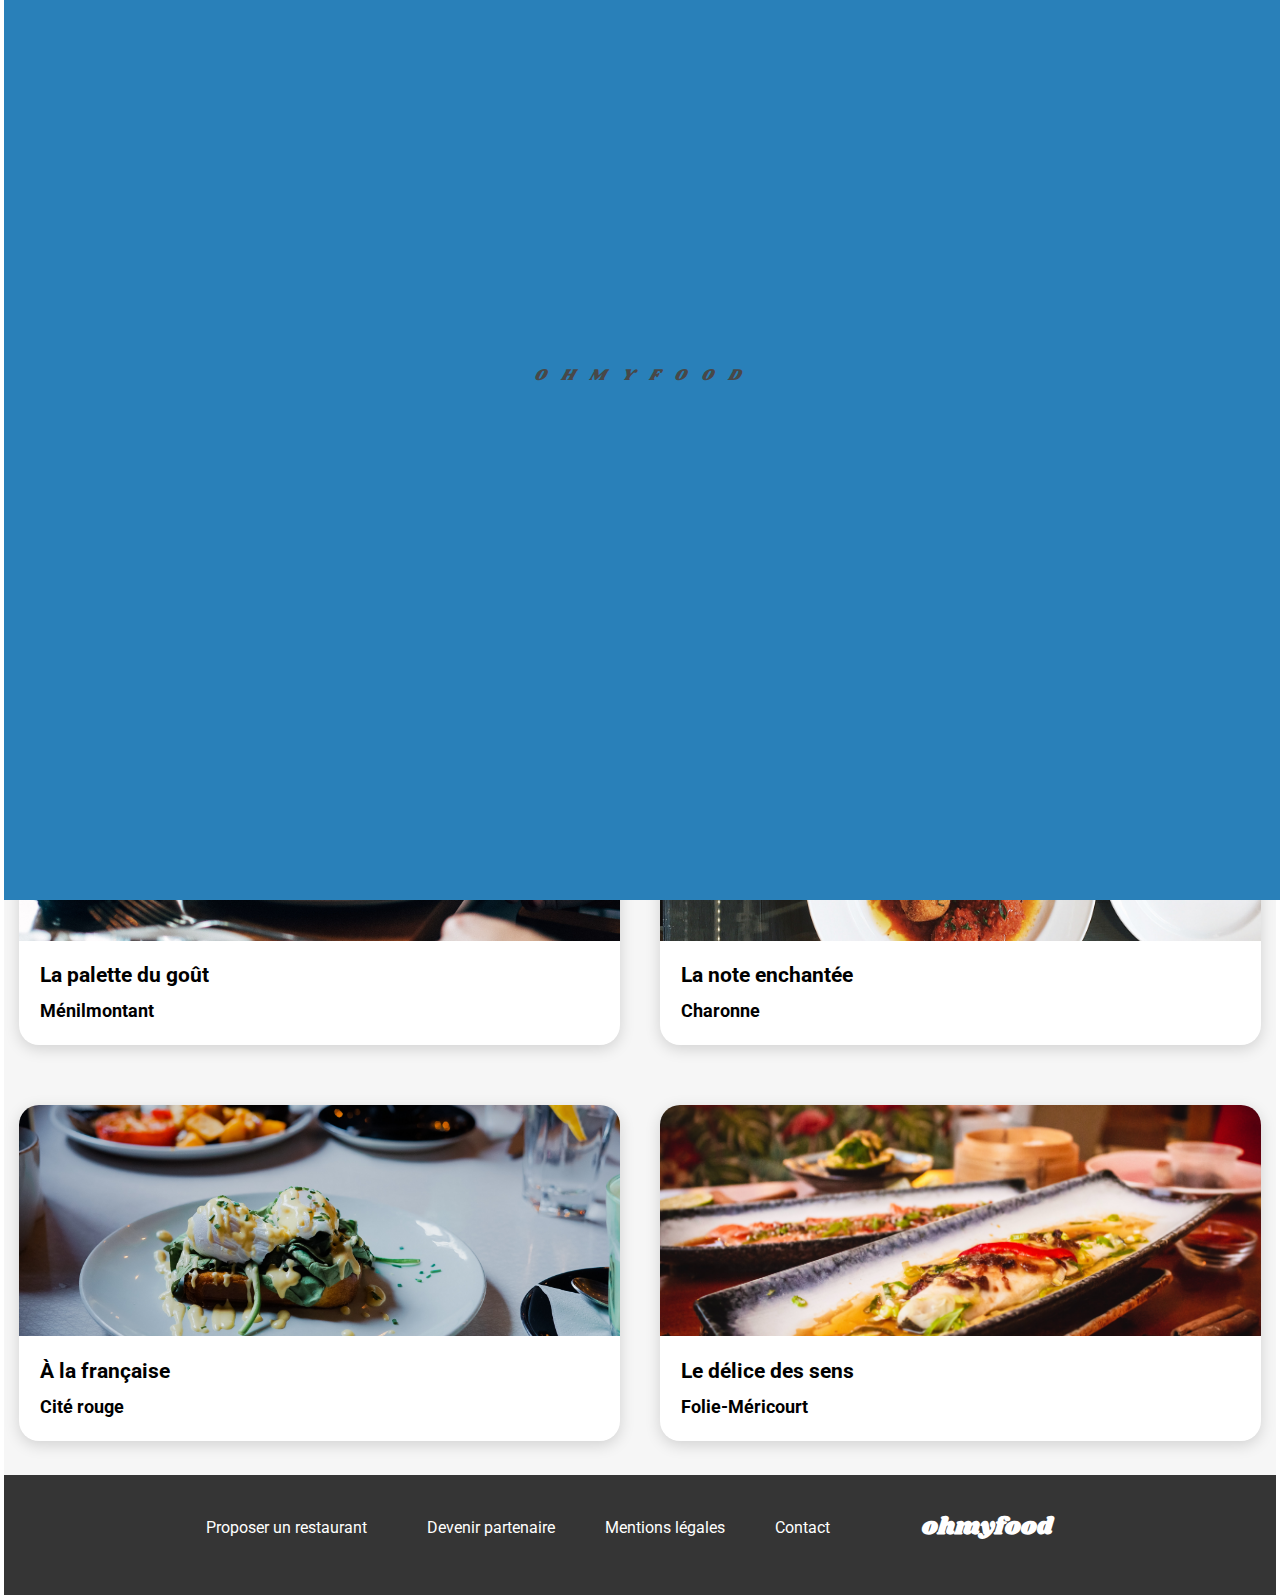
<file: index.html>
<!DOCTYPE html>
<html lang="fr">

<head>
    <meta charset="UTF-8">
    <meta name="viewport" content="initial-scale=1, maximum-scale=1">
    <title>ohmyfood</title>
    <link rel="preconnect" href="https://fonts.googleapis.com">
    <link rel="preconnect" href="https://fonts.gstatic.com" crossorigin>
    <link href="https://fonts.googleapis.com/css2?family=Roboto:wght@100;400;700&family=Shrikhand&display=swap"
        rel="stylesheet">
    <link rel="stylesheet" href="https://cdnjs.cloudflare.com/ajax/libs/font-awesome/6.2.1/css/all.min.css"
        integrity="sha512-MV7K8+y+gLIBoVD59lQIYicR65iaqukzvf/nwasF0nqhPay5w/9lJmVM2hMDcnK1OnMGCdVK+iQrJ7lzPJQd1w=="
        crossorigin="anonymous" referrerpolicy="no-referrer">
    <link rel="stylesheet" href="sass/main.css">
</head>

<body>
    <section class="section-loader">
        <div class="loader">
            <span class="lettre">O</span>
            <span class="lettre">H</span>
            <span class="lettre">M</span>
            <span class="lettre">Y</span>
            <span class="lettre">F</span>
            <span class="lettre">O</span>
            <span class="lettre">O</span>
            <span class="lettre">D</span>
        </div>
    </section>
    <header>
        <div class="logo">
            <h1 class="logo">ohmyfood</h1>
        </div>
    </header>
    <div class="location">
        <i class="locate fas fa-map-marker-alt"></i>
        <h3 class="location-title">Paris, Belleville</h3>
    </div>
    <div class="headline">
        <h2 class="section-title">Réservez le menu qui vous convient</h2>
        <p class="sub-title">Découvrez des restaurants d’exception, sélectionnés par nos soins.</p>
        <a href="#" class="btn-2">Explorer nos restaurants</a>
    </div>
    <main>
        <h2 class="title-section">
            Fonctionnement
        </h2>
        <section class="fonctionnement">

            <div class="box">
                <div class="content-box">
                    <div class="element">
                        <div class="circle">
                            <i class="fa-solid fa-1"></i>
                        </div>
                        <a href="#">
                            <button class="selection">
                                <h3 class="title"><i class="fa-solid fa-mobile-screen"></i>Choisissez un
                                    restaurant</h3>
                            </button>
                        </a>
                    </div>
                </div>
            </div>
            <div class="box">
                <div class="content-box">
                    <div class="element">
                        <div class="circle">
                            <i class="fa-solid fa-2"></i>
                        </div>
                        <a href="#">
                            <button class="selection">
                                <h3 class="title"><i class="fa-solid fa-list"></i>Composez votre menu
                                </h3>
                            </button>
                        </a>
                    </div>
                </div>
            </div>
            <div class="box">
                <div class="content-box">
                    <div class="element">
                        <div class="circle">
                            <i class="fa-solid fa-3"></i>
                        </div>
                        <a href="#">
                            <button class="selection">
                                <h3 class="title"><i class="fa-solid fa-store"></i>Dégustez au
                                    restaurant</h3>
                            </button>
                        </a>
                    </div>
                </div>
            </div>
        </section>
        <section class="restaurants">
            <h2 class="titleSection">Restaurants</h2>
            <div class="cards-container">
                <a href="la-palette-du-gout.html">
                    <article class="card">
                        <img src="assets/images/restaurants/jay-wennington-N_Y88TWmGwA-unsplash.jpg"
                            alt="Image d'un restaurant">
                        <div class="content-box">
                            <div class="badge">Nouveau</div>
                        </div>
                        <div class="cards-texts menu-heart">
                            <h3 class="card-title">La palette du goût</h3>
                            <p class="citie-restaurant">Ménilmontant</p>
                            <div class="heart-anim">
                                <span class="heart noanim">
                                    <i class="far fa-heart"></i>
                                </span>
                                <span class="heart anim">
                                    <i class="fas fa-heart"></i>
                                </span>
                            </div>
                        </div>
                    </article>
                </a>
                <a href="la-note-enchantee.html">
                    <article class="card">
                        <img src="assets/images/restaurants/stil-u2Lp8tXIcjw-unsplash.jpg" alt="Image d'un restaurant">
                        <div class="content-box">
                            <div class="badge">Nouveau</div>
                        </div>
                        <div class="cards-texts menu-heart">
                            <h3 class="card-title">La note enchantée</h3>
                            <p class="citie-restaurant">Charonne</p>
                            <div class="heart-anim">
                                <span class="heart noanim">
                                    <i class="far fa-heart"></i>
                                </span>
                                <span class="heart anim">
                                    <i class="fas fa-heart"></i>
                                </span>
                            </div>
                        </div>
                    </article>
                </a>
                <a href="a-la-francaise.html">
                    <article class="card">
                        <img src="assets/images/restaurants/toa-heftiba-DQKerTsQwi0-unsplash.jpg"
                            alt="Image d'un restaurant">
                        <div class="cards-texts menu-heart">
                            <h3 class="card-title">À la française</h3>
                            <p class="citie-restaurant">Cité rouge</p>
                            <div class="heart-anim">
                                <span class="heart noanim">
                                    <i class="far fa-heart"></i>
                                </span>
                                <span class="heart anim">
                                    <i class="fas fa-heart"></i>
                                </span>
                            </div>
                        </div>
                    </article>
                </a>
                <a href="le-delice-des-sens.html">
                    <article class="card">
                        <img src="assets/images/restaurants/louis-hansel-shotsoflouis-qNBGVyOCY8Q-unsplash.jpg"
                            alt="Image d'un restaurant">
                        <div class="cards-texts menu-heart">
                            <h3 class="card-title">Le délice des sens</h3>
                            <p class="citie-restaurant">Folie-Méricourt</p>
                            <div class="heart-anim">
                                <span class="heart noanim">
                                    <i class="far fa-heart"></i>
                                </span>
                                <span class="heart anim">
                                    <i class="fas fa-heart"></i>
                                </span>
                            </div>
                        </div>
                    </article>
                </a>
            </div>
        </section>
    </main>
    <footer>
        <h2 class="title-footer">ohmyfood</h2>
        <ul>
            <li><a href="#"><i class="fa-solid fa-utensils"></i></i>&ensp;Proposer un
                    restaurant</a></li>
            <li><a href="#"><i class="fa-solid fa-handshake-angle"></i></i>&ensp;Devenir
                    partenaire</a></li>
            <li><a href="#">Mentions légales</a></li>
            <li><a href="mailto:mail@ohmyfood.com">Contact</a></li>
        </ul>
    </footer>

</body>

</html>
</file>
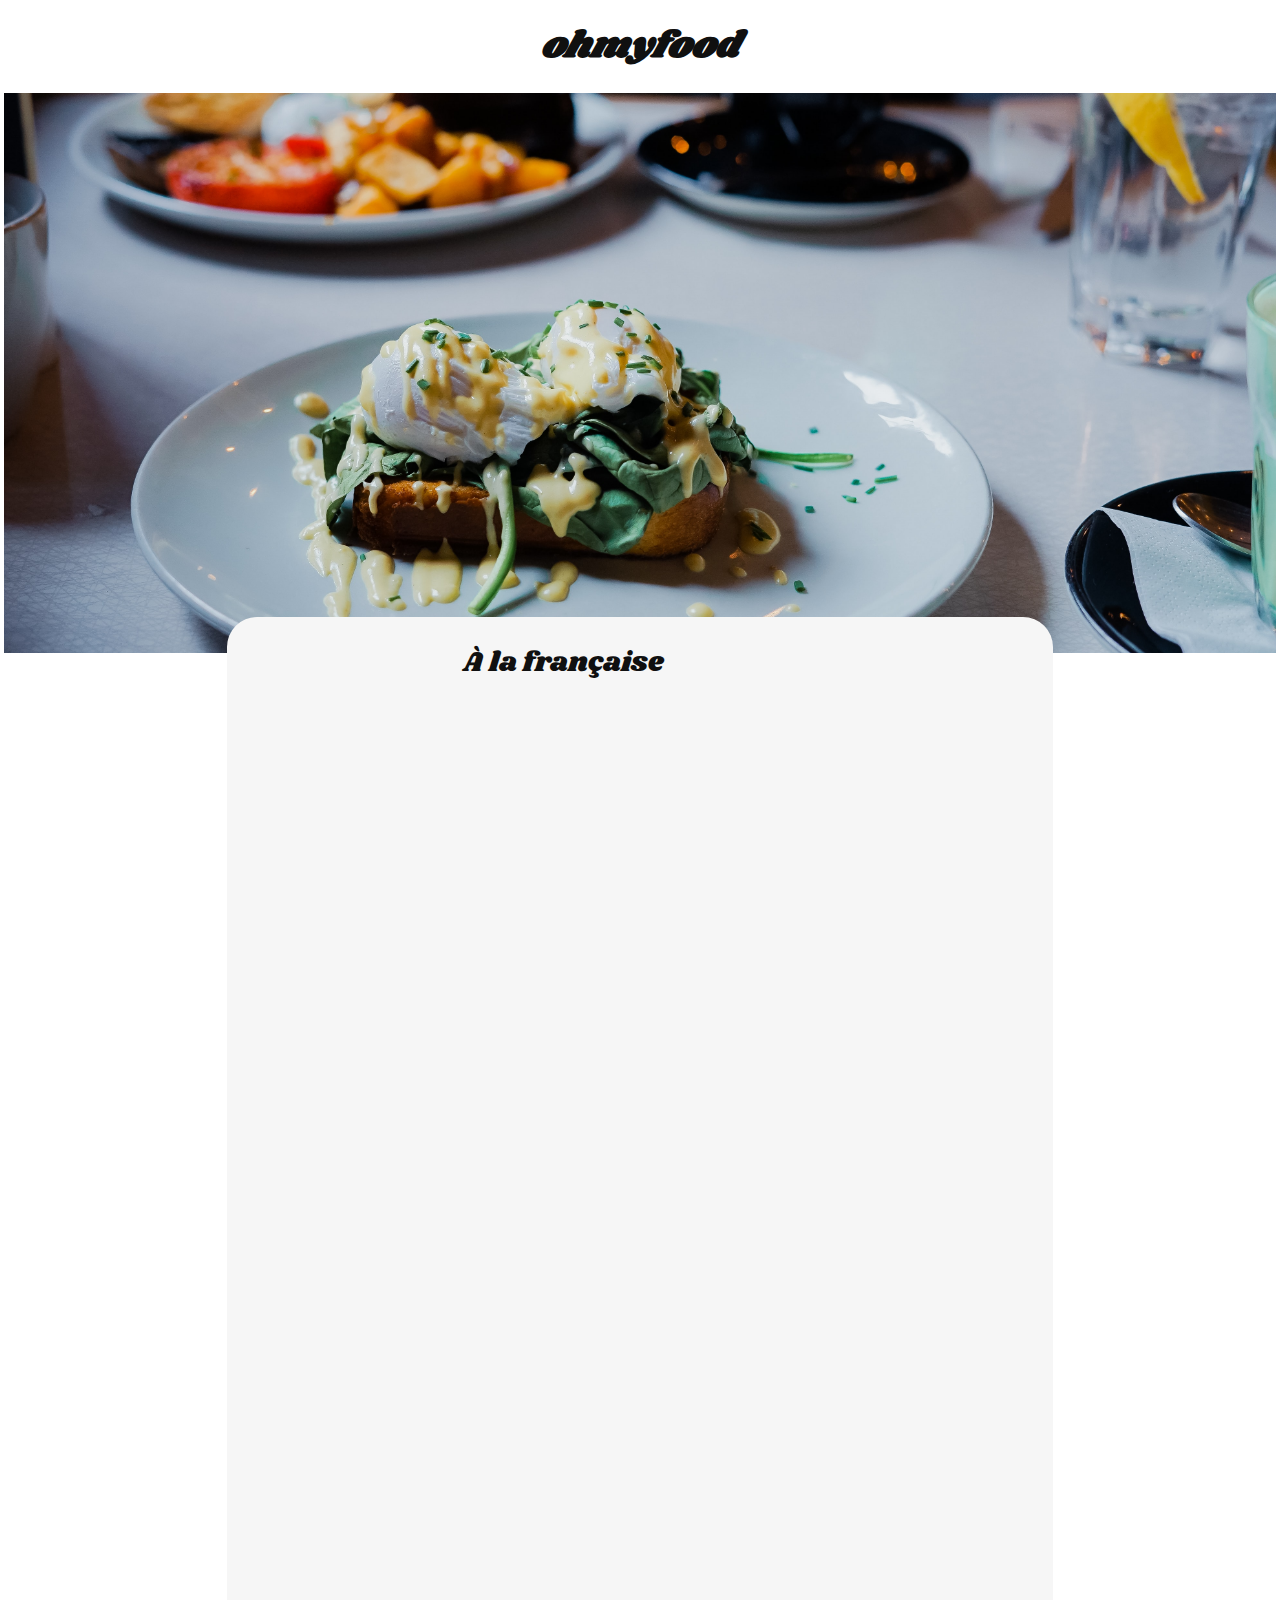
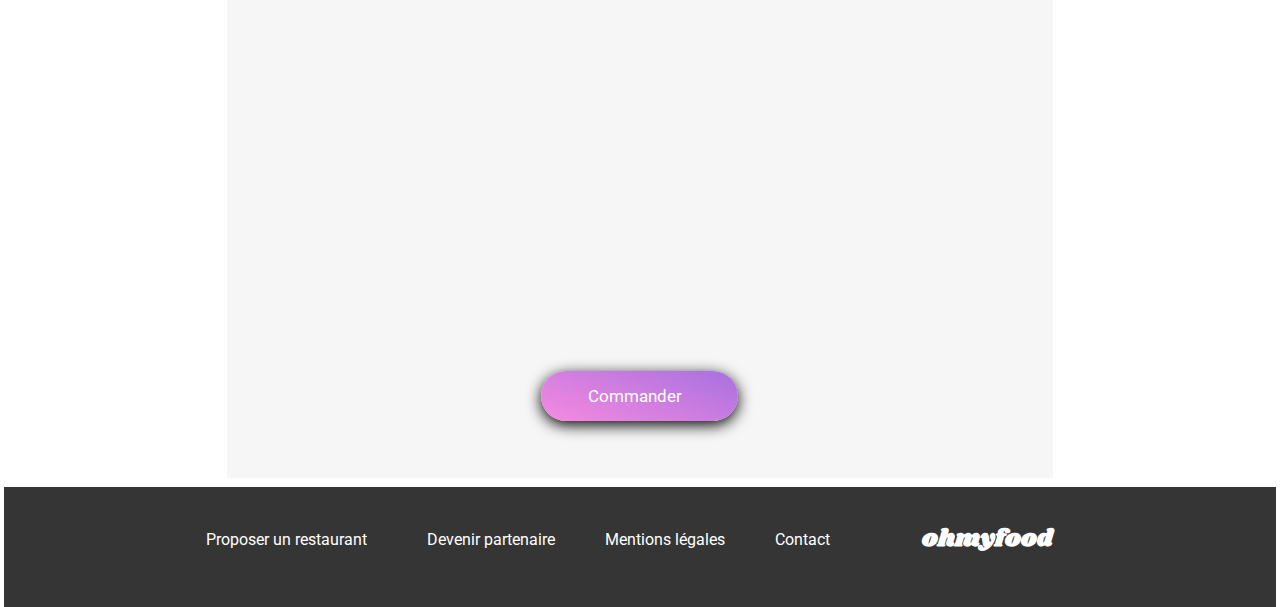
<file: a-la-francaise.html>
<!DOCTYPE html>
<html lang="fr">

<head>
    <meta charset="UTF-8">
    <meta name="viewport" content="initial-scale=1, maximum-scale=1">
    <title>ohmyfood</title>
    <link rel="preconnect" href="https://fonts.googleapis.com">
    <link rel="preconnect" href="https://fonts.gstatic.com" crossorigin>
    <link href="https://fonts.googleapis.com/css2?family=Roboto:wght@100;400;700&family=Shrikhand&display=swap"
        rel="stylesheet">
    <link rel="stylesheet" href="https://cdnjs.cloudflare.com/ajax/libs/font-awesome/6.2.1/css/all.min.css"
        integrity="sha512-MV7K8+y+gLIBoVD59lQIYicR65iaqukzvf/nwasF0nqhPay5w/9lJmVM2hMDcnK1OnMGCdVK+iQrJ7lzPJQd1w=="
        crossorigin="anonymous" referrerpolicy="no-referrer">
    <link rel="stylesheet" href="sass/main.css">
</head>


<body>
    <header>
        <div class="box">
            <div class="content-box-arow">
                <a href="./index.html">
                    <i class="fa-solid fa-arrow-left fa-lg"></i>
                </a>
                <h1 class="logo">ohmyfood</h1>
            </div>
        </div>
    </header>
    <div class="banner">
        <img src="assets/images/restaurants/toa-heftiba-DQKerTsQwi0-unsplash.jpg" alt="Image d'un restaurant">
    </div>
    <main class="containerRestaurant">
        <div class="restaurantName">
            <h2 class="title-restaurant">À la française</h2>
            <div class="heart-anim">
                <span class="heart noanim">
                    <i class="far fa-heart"></i>
                </span>
                <span class="heart anim">
                    <i class="fas fa-heart"></i>
                </span>
            </div>
        </div>

        <div class="cardsMenuList entrees">
            <h3 class="cardsMenuList__title">
                ENTREES
            </h3>
            <ul class="cardsMenuList__content">
                <li>
                    <div class="card-plate">
                        <div class="descriptionPlat">
                            <h3>Tartare de poulpe acidulé</h3>
                            <p>Aux zestes d'orange</p>
                            <div class="box">
                                <div class="price ">
                                    25€
                                </div>
                                <div class="circle">
                                    <i class="fa-solid fa-circle-check"></i>
                                </div>
                            </div>
                        </div>
                    </div>
                </li>
                <li>
                    <div class="card-plate">
                        <div class="descriptionPlat">
                            <h3>Velouté de légumes d'antan</h3>
                            <p>Carotte, panais, topinambour</p>
                            <div class="box">
                                <div class="price">
                                    35€
                                </div>
                                <div class="circle">
                                    <i class="fa-solid fa-circle-check"></i>
                                </div>
                            </div>
                        </div>
                    </div>
                </li>
                <li>
                    <div class="card-plate">
                        <div class="descriptionPlat">
                            <h3>Soupe à l'oignon</h3>
                            <p>Révisitée</p>
                            <div class="box">
                                <div class="price">
                                    20€
                                </div>
                                <div class="circle">
                                    <i class="fa-solid fa-circle-check"></i>
                                </div>
                            </div>
                        </div>
                    </div>
                </li>
            </ul>
        </div>
        <div class="cardsMenuList plats">
            <h3 class="cardsMenuList__title">
                PLATS
            </h3>
            <ul class="cardsMenuList__content">
                <li>
                    <div class="card-plate">
                        <div class="descriptionPlat">
                            <h3>Coquilles Saint-Jacques</h3>
                            <p>Accompagnées d'une purée de panais</p>
                            <div class="box">
                                <div class="price">
                                    40€
                                </div>
                                <div class="circle">
                                    <i class="fa-solid fa-circle-check"></i>
                                </div>
                            </div>
                        </div>
                    </div>
                </li>
                <li>
                    <div class="card-plate">
                        <div class="descriptionPlat">
                            <h3>Magret de canard</h3>
                            <p>Et parmentier de pommes de terre</p>
                            <div class="box">
                                <div class="price">
                                    35€
                                </div>
                                <div class="circle">
                                    <i class="fa-solid fa-circle-check"></i>
                                </div>
                            </div>
                        </div>
                    </div>
                </li>
                <li>
                    <div class="card-plate">
                        <div class="descriptionPlat">
                            <h3>Pigeonneau d'Ille-et-Vilaine</h3>
                            <p>Sur son lit de gnocchis aux légumes</p>
                            <div class="box">
                                <div class="price">
                                    35€
                                </div>
                                <div class="circle">
                                    <i class="fa-solid fa-circle-check"></i>
                                </div>
                            </div>
                        </div>
                    </div>
                </li>
            </ul>

        </div>
        <div class="cardsMenuList desserts">
            <h3 class="cardsMenuList__title">
                DESSERTS
            </h3>
            <ul class="cardsMenuList__content">
                <li>
                    <div class="card-plate">
                        <div class="descriptionPlat">
                            <h3>Pétales de violettes glacés</h3>
                            <p>Et purée de noisettes</p>
                            <div class="box">
                                <div class="price">
                                    18€
                                </div>
                                <div class="circle">
                                    <i class="fa-solid fa-circle-check"></i>
                                </div>
                            </div>
                        </div>
                    </div>
                </li>
                <li>
                    <div class="card-plate">
                        <div class="descriptionPlat">
                            <h3>Fondant au chocolat</h3>
                            <p>Revisité</p>
                            <div class="box">
                                <div class="price">
                                    22€
                                </div>
                                <div class="circle">
                                    <i class="fa-solid fa-circle-check"></i>
                                </div>
                            </div>
                        </div>
                    </div>
                </li>
                <li>
                    <div class="card-plate">
                        <div class="descriptionPlat">
                            <h3>Millefeuille croustillant</h3>
                            <p>Myrtilles et pâte d’amande</p>
                            <div class="box">
                                <div class="price">
                                    23€
                                </div>
                                <div class="circle">
                                    <i class="fa-solid fa-circle-check"></i>
                                </div>
                            </div>
                        </div>
                    </div>
                </li>
            </ul>
        </div>
        <a href="#" class="btn">Commander</a>

    </main>
    <footer>
        <h2 class="title-footer">ohmyfood</h2>
        <ul>
            <li><a href="#"><i class="fa-solid fa-utensils"></i></i>&ensp;Proposer un
                    restaurant</a></li>
            <li><a href="#"><i class="fa-solid fa-handshake-angle"></i></i>&ensp;Devenir
                    partenaire</a></li>
            <li><a href="#">Mentions légales</a></li>
            <li><a href="mailto:mail@ohmyfood.com">Contact</a></li>
        </ul>
    </footer>
</body>


</html>
</file>
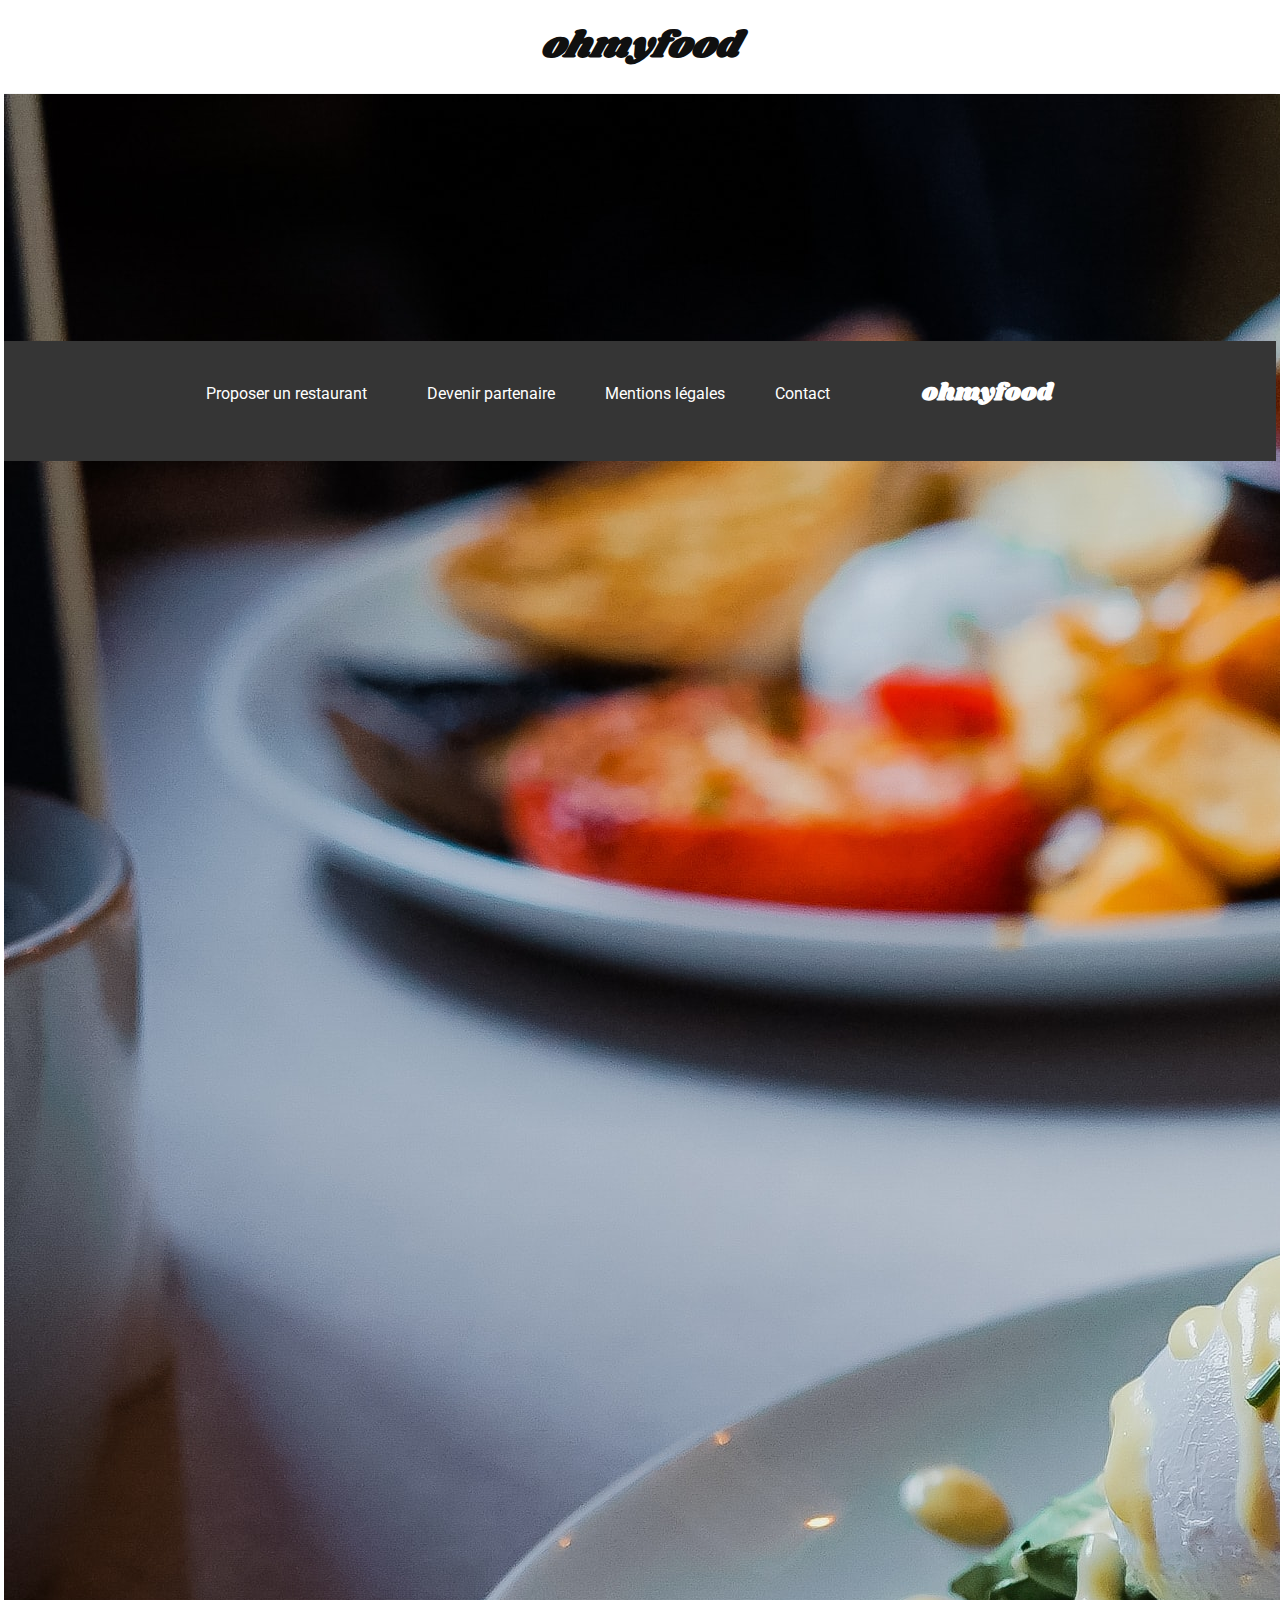
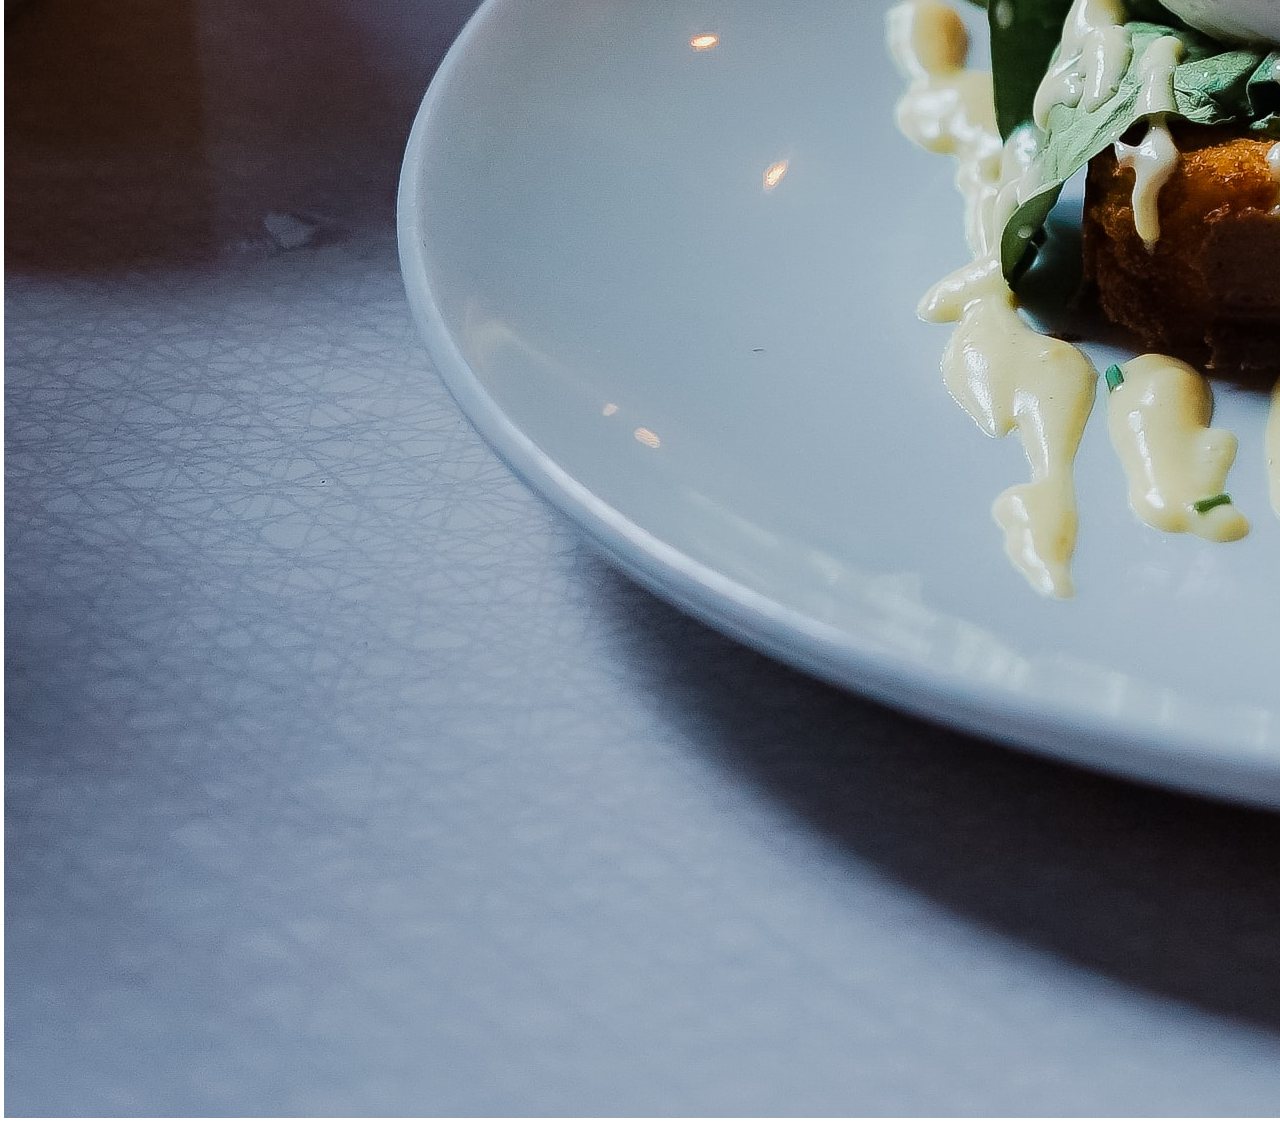
<file: a-la-française.html>
<!DOCTYPE html>
<html lang="en">

<head>
    <meta charset="UTF-8">
    <meta name="viewport" content="initial-scale=1, maximum-scale=1">
    <title>ohmyfood</title>
    <link rel="preconnect" href="https://fonts.googleapis.com">
    <link rel="preconnect" href="https://fonts.gstatic.com" crossorigin>
    <link
        href="https://fonts.googleapis.com/css2?family=Lobster&family=Manrope&family=Montserrat:ital@0;1&family=Oswald:wght@500&family=Roboto:wght@100&family=Shrikhand&display=swap"
        rel="stylesheet">
    <link href="https://fonts.googleapis.com/css2?family=Roboto:wght@100;400;700&family=Shrikhand&display=swap"
        rel="stylesheet">
    <link rel="stylesheet" href="https://cdnjs.cloudflare.com/ajax/libs/font-awesome/6.2.1/css/all.min.css"
        integrity="sha512-MV7K8+y+gLIBoVD59lQIYicR65iaqukzvf/nwasF0nqhPay5w/9lJmVM2hMDcnK1OnMGCdVK+iQrJ7lzPJQd1w=="
        crossorigin="anonymous" referrerpolicy="no-referrer">
    <link rel="stylesheet" href="sass/main.css">
</head>


<body>
    <header>
        <div class="box">
            <div class="content-box-arow">
                <a href="./index.html">
                    <i class="fa-solid fa-arrow-left fa-lg" style="color: #000;"></i>
                </a>
                <h1 class="logo">ohmyfood</h1>
            </div>
        </div>
    </header>
    <div class="headline">
        <img src="./assets/images/restaurants/toa-heftiba-DQKerTsQwi0-unsplash.jpg" alt="restaurant à la Francaise">
    </div>



    <footer>
        <h2 class="title-footer">ohmyfood</h2>
        <ul>
            <li><a href="#"><i class="fa-solid fa-utensils"></i></i>&ensp;Proposer un
                    restaurant</a></li>
            <li><a href="#"><i class="fa-solid fa-handshake-angle"></i></i>&ensp;Devenir
                    partenaire</a></li>
            <li><a href="#">Mentions légales</a></li>
            <li><a href="#">Contact</a></li>
        </ul>
    </footer>
</body>

</html>
</file>
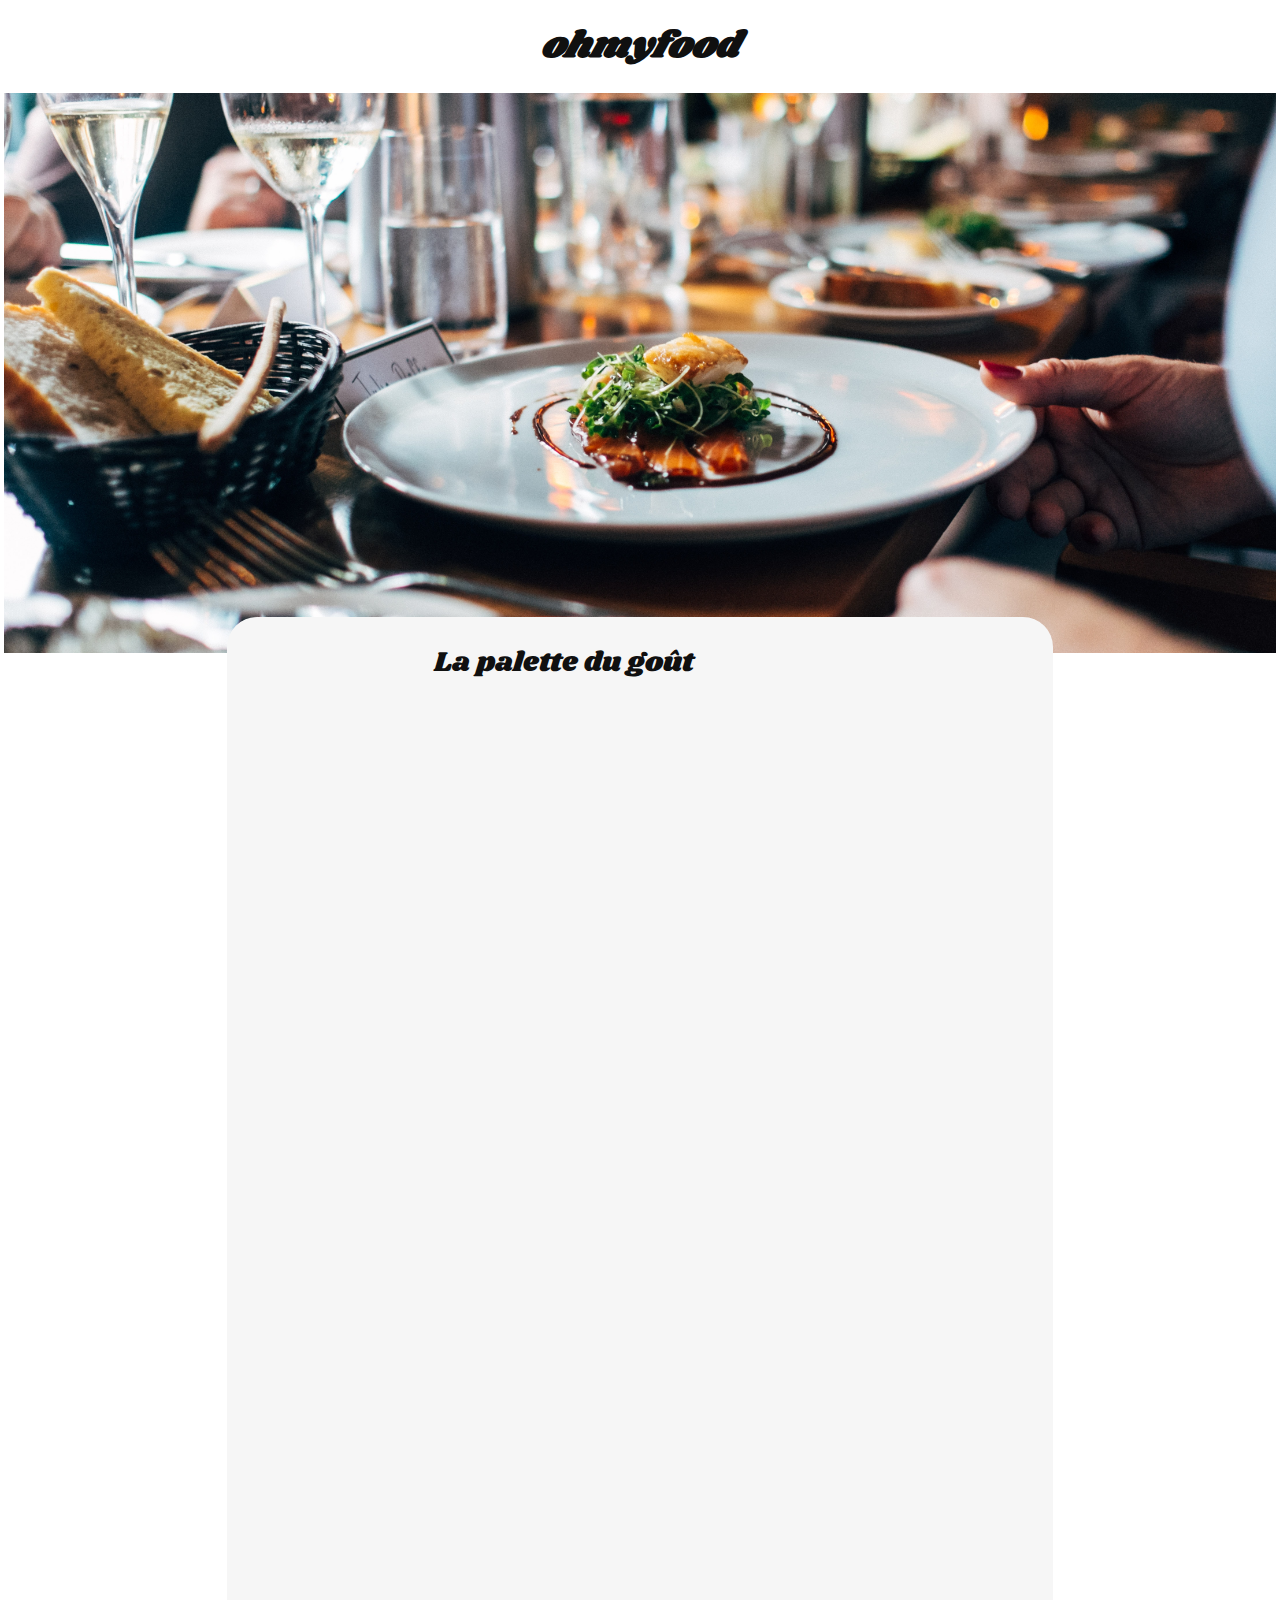
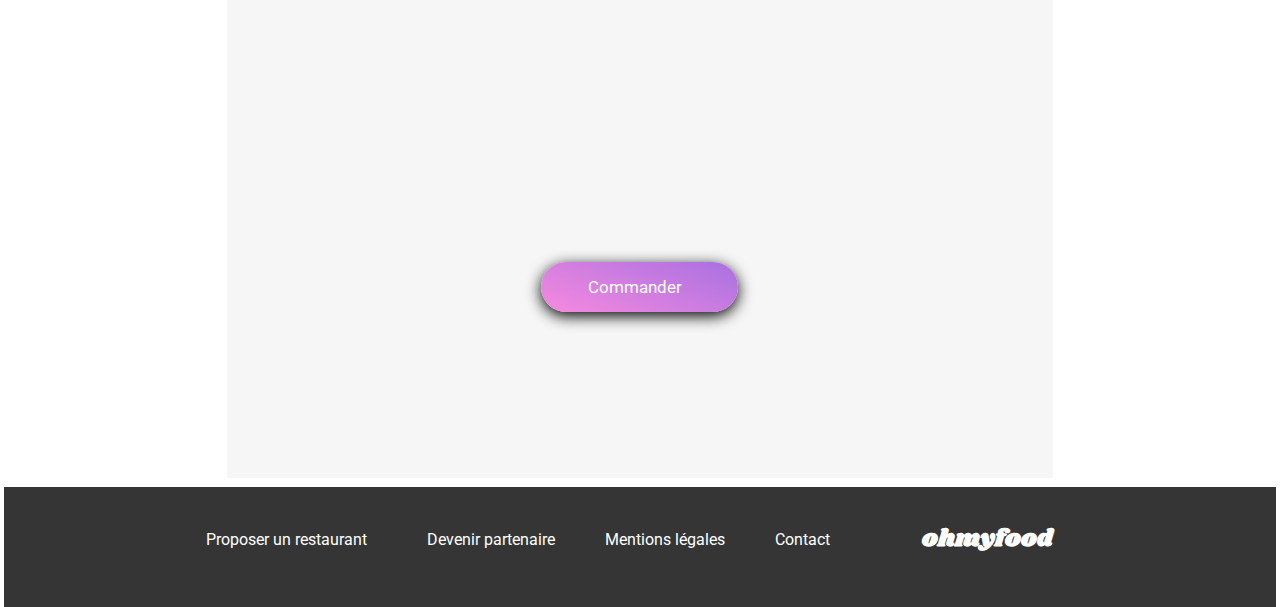
<file: la-palette-du-gout.html>
<!DOCTYPE html>
<html lang="fr">

<head>
    <meta charset="UTF-8">
    <meta name="viewport" content="initial-scale=1, maximum-scale=1">
    <title>ohmyfood</title>
    <link rel="preconnect" href="https://fonts.googleapis.com">
    <link rel="preconnect" href="https://fonts.gstatic.com" crossorigin>
    <link href="https://fonts.googleapis.com/css2?family=Roboto:wght@100;400;700&family=Shrikhand&display=swap"
        rel="stylesheet">
    <link rel="stylesheet" href="https://cdnjs.cloudflare.com/ajax/libs/font-awesome/6.2.1/css/all.min.css"
        integrity="sha512-MV7K8+y+gLIBoVD59lQIYicR65iaqukzvf/nwasF0nqhPay5w/9lJmVM2hMDcnK1OnMGCdVK+iQrJ7lzPJQd1w=="
        crossorigin="anonymous" referrerpolicy="no-referrer">
    <link rel="stylesheet" href="sass/main.css">
</head>


<body>
    <header>
        <div class="box">
            <div class="content-box-arow">
                <a href="./index.html">
                    <i class="fa-solid fa-arrow-left fa-lg"></i>
                </a>
                <h1 class="logo">ohmyfood</h1>
            </div>
        </div>
    </header>
    <div class="banner">
        <img src="assets/images/restaurants/jay-wennington-N_Y88TWmGwA-unsplash.jpg" alt="Image d'un restaurant">
    </div>
    <main class="containerRestaurant">
        <div class="restaurantName">
            <h2 class="title-restaurant">La palette du goût</h2>
            <div class="heart-anim">
                <span class="heart noanim">
                    <i class="far fa-heart"></i>
                </span>
                <span class="heart anim">
                    <i class="fas fa-heart"></i>
                </span>
            </div>
        </div>

        <div class="cardsMenuList entrees">
            <h3 class="cardsMenuList__title">
                ENTREES
            </h3>
            <ul class="cardsMenuList__content">
                <li>
                    <div class="card-plate">
                        <div class="descriptionPlat">
                            <h3>Fricassée d'escargots</h3>
                            <p>Au piment d'Espelette</p>
                            <div class="box">
                                <div class="price ">
                                    25€
                                </div>
                                <div class="circle">
                                    <i class="fa-solid fa-circle-check"></i>
                                </div>
                            </div>
                        </div>
                    </div>
                </li>
                <li>
                    <div class="card-plate">
                        <div class="descriptionPlat">
                            <h3>Foie gras de canard mi-cuit</h3>
                            <p>Au piment d'Espelette</p>
                            <div class="box">
                                <div class="price">
                                    35€
                                </div>
                                <div class="circle">
                                    <i class="fa-solid fa-circle-check"></i>
                                </div>
                            </div>
                        </div>
                    </div>
                </li>
                <li>
                    <div class="card-plate">
                        <div class="descriptionPlat">
                            <h3>Oeuf au plat</h3>
                            <p>Assaisonné à la truffe de légumes</p>
                            <div class="box">
                                <div class="price">
                                    20€
                                </div>
                                <div class="circle">
                                    <i class="fa-solid fa-circle-check"></i>
                                </div>
                            </div>
                        </div>
                    </div>
                </li>
            </ul>
        </div>
        <div class="cardsMenuList plats">
            <h3 class="cardsMenuList__title">
                PLATS
            </h3>
            <ul class="cardsMenuList__content">
                <li>
                    <div class="card-plate">
                        <div class="descriptionPlat">
                            <h3>Parmentier de queue de bœuf</h3>
                            <p>À la truffe noire sur sa purée de panais</p>
                            <div class="box">
                                <div class="price">
                                    35€
                                </div>
                                <div class="circle">
                                    <i class="fa-solid fa-circle-check"></i>
                                </div>
                            </div>
                        </div>
                    </div>
                </li>
                <li>
                    <div class="card-plate">
                        <div class="descriptionPlat">
                            <h3>Filet de turbot </h3>
                            <p>Aux agrumes</p>
                            <div class="box">
                                <div class="price">
                                    44€
                                </div>
                                <div class="circle">
                                    <i class="fa-solid fa-circle-check"></i>
                                </div>
                            </div>
                        </div>
                    </div>
            </ul>
        </div>
        <div class="cardsMenuList desserts">
            <h3 class="cardsMenuList__title">
                DESSERTS
            </h3>
            <ul class="cardsMenuList__content">
                <li>
                    <div class="card-plate">
                        <div class="descriptionPlat">
                            <h3>Paris-Brest</h3>
                            <p>Revisité</p>
                            <div class="box">
                                <div class="price">
                                    18€
                                </div>
                                <div class="circle">
                                    <i class="fa-solid fa-circle-check"></i>
                                </div>
                            </div>
                        </div>
                    </div>
                </li>
                <li>
                    <div class="card-plate">
                        <div class="descriptionPlat">
                            <h3>Macaron au chocolat d'exception</h3>
                            <p>Et glace à la vanille de Madagascar</p>
                            <div class="box">
                                <div class="price">
                                    22€
                                </div>
                                <div class="circle">
                                    <i class="fa-solid fa-circle-check"></i>
                                </div>
                            </div>
                        </div>
                    </div>
                </li>
                <li>
                    <div class="card-plate">
                        <div class="descriptionPlat">
                            <h3>Mousse au chocolat</h3>
                            <p>Au piment d'Espelette et à la truffe noire</p>
                            <div class="box">
                                <div class="price">
                                    23€
                                </div>
                                <div class="circle">
                                    <i class="fa-solid fa-circle-check"></i>
                                </div>
                            </div>
                        </div>
                    </div>
                </li>
            </ul>
        </div>
        <a href="#" class="btn">Commander</a>
    </main>
    <footer>
        <h2 class="title-footer">ohmyfood</h2>
        <ul>
            <li><a href="#"><i class="fa-solid fa-utensils"></i></i>&ensp;Proposer un
                    restaurant</a></li>
            <li><a href="#"><i class="fa-solid fa-handshake-angle"></i></i>&ensp;Devenir
                    partenaire</a></li>
            <li><a href="#">Mentions légales</a></li>
            <li><a href="mailto:ohmyfood@serveur.com">Contact</a></li>
        </ul>
    </footer>
</body>


</html>
</file>
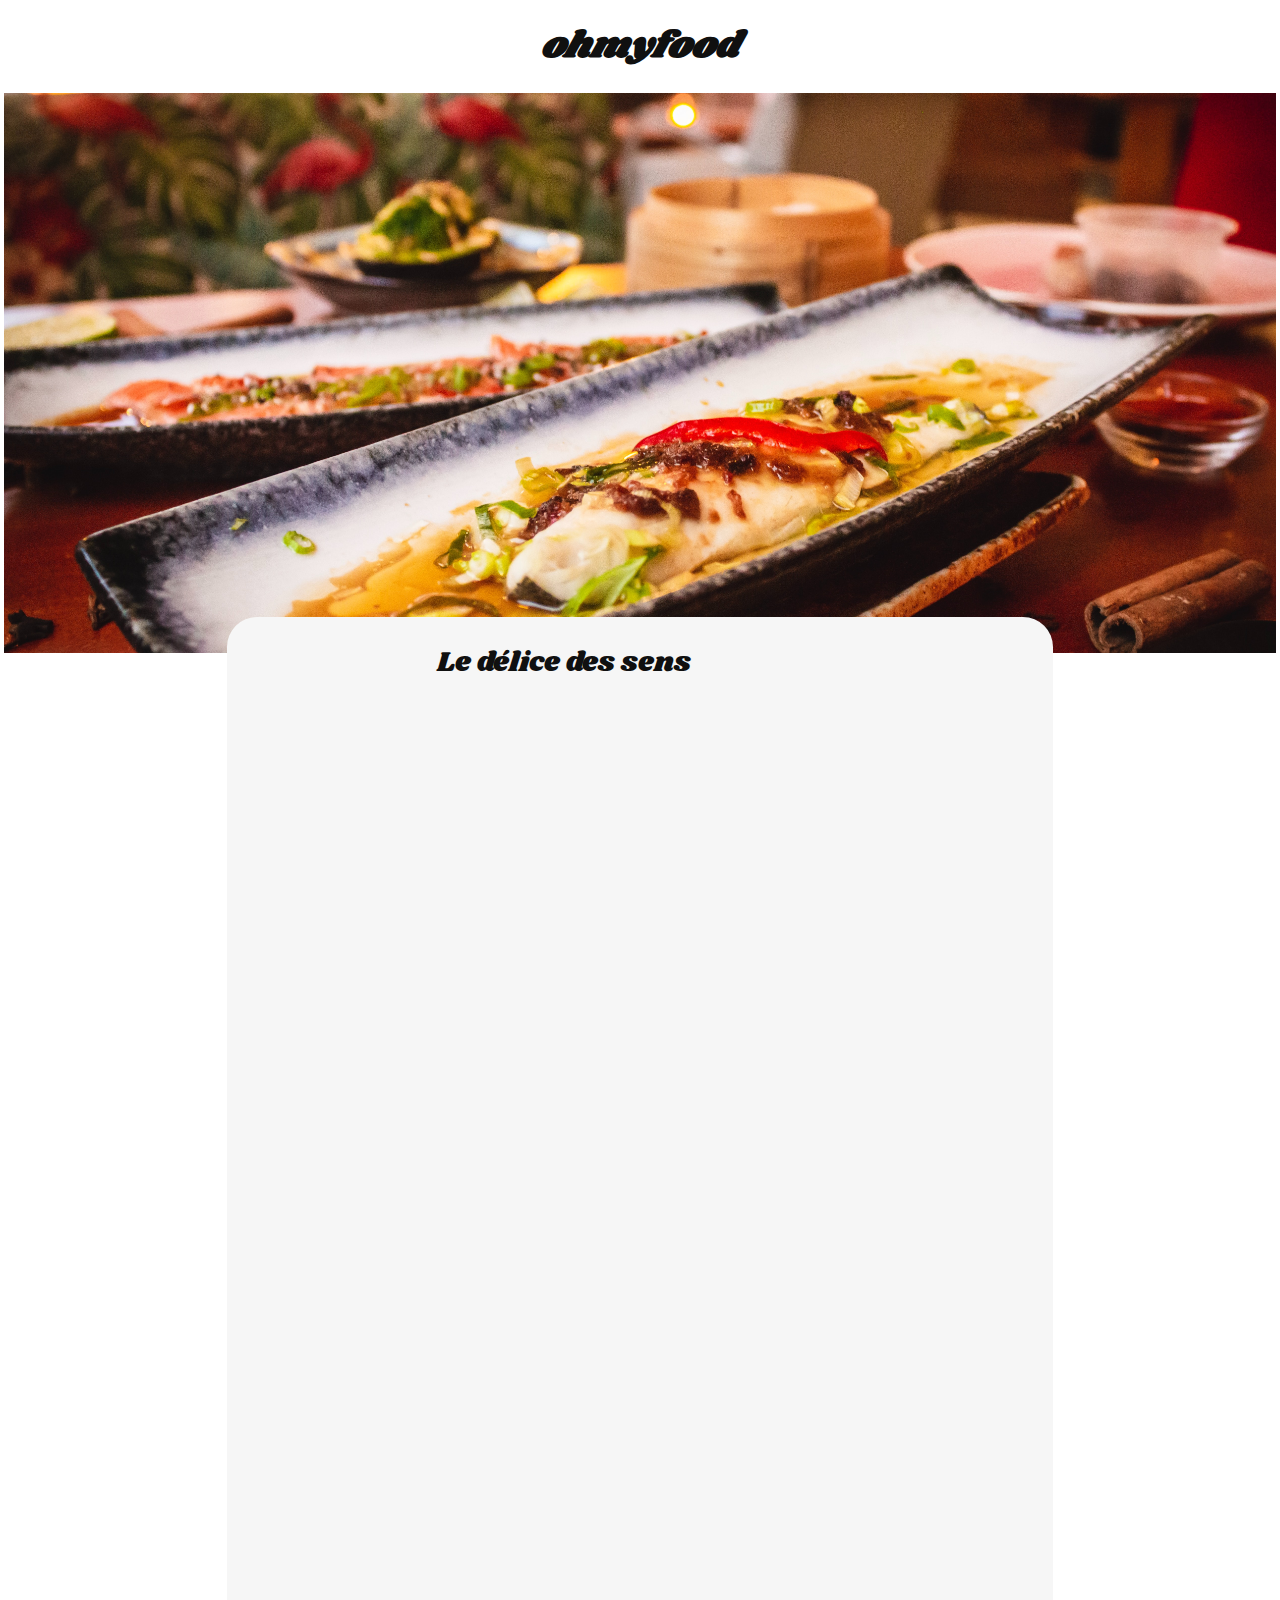
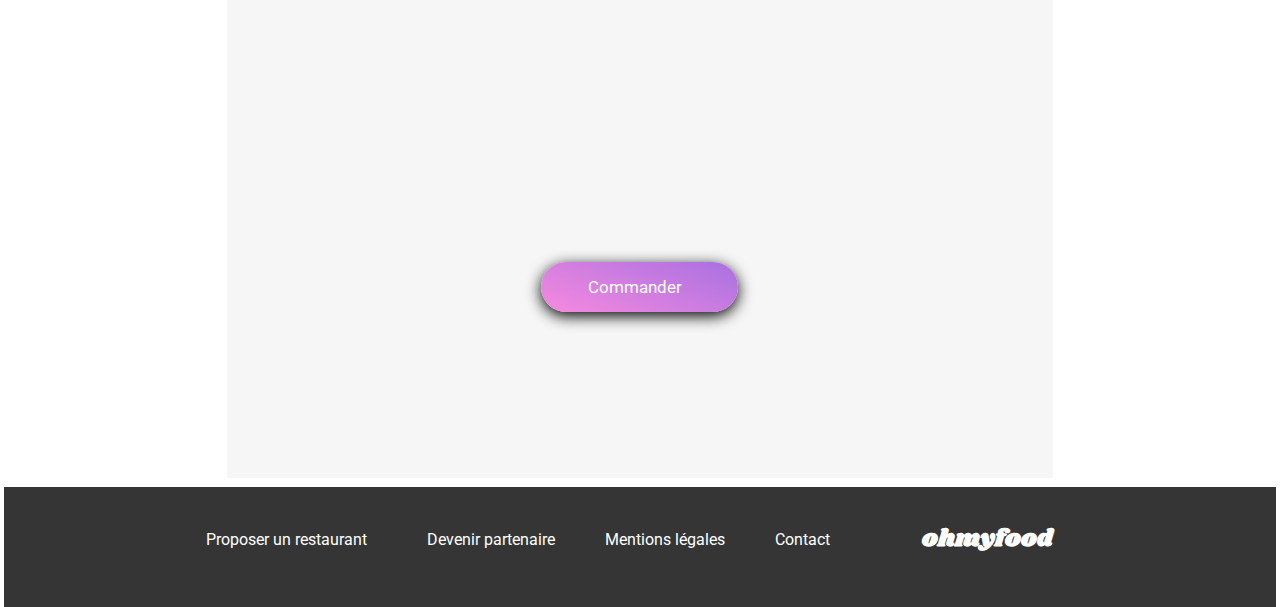
<file: le-delice-des-sens.html>
<!DOCTYPE html>
<html lang="fr">

<head>
    <meta charset="UTF-8">
    <meta name="viewport" content="initial-scale=1, maximum-scale=1">
    <title>ohmyfood</title>
    <link rel="preconnect" href="https://fonts.googleapis.com">
    <link rel="preconnect" href="https://fonts.gstatic.com" crossorigin>
    <link href="https://fonts.googleapis.com/css2?family=Roboto:wght@100;400;700&family=Shrikhand&display=swap"
        rel="stylesheet">
    <link rel="stylesheet" href="https://cdnjs.cloudflare.com/ajax/libs/font-awesome/6.2.1/css/all.min.css"
        integrity="sha512-MV7K8+y+gLIBoVD59lQIYicR65iaqukzvf/nwasF0nqhPay5w/9lJmVM2hMDcnK1OnMGCdVK+iQrJ7lzPJQd1w=="
        crossorigin="anonymous" referrerpolicy="no-referrer">
    <link rel="stylesheet" href="sass/main.css">
</head>


<body>
    <header>
        <div class="box">
            <div class="content-box-arow">
                <a href="./index.html">
                    <i class="fa-solid fa-arrow-left fa-lg"></i>
                </a>
                <h1 class="logo">ohmyfood</h1>
            </div>
        </div>
    </header>
    <div class="banner">
        <img src="assets/images/restaurants/louis-hansel-shotsoflouis-qNBGVyOCY8Q-unsplash.jpg"
            alt="Image d'un restaurant">
    </div>
    <main class="containerRestaurant">
        <div class="restaurantName">
            <h2 class="title-restaurant">Le délice des sens
            </h2>
            <div class="heart-anim">
                <span class="heart noanim">
                    <i class="far fa-heart"></i>
                </span>
                <span class="heart anim">
                    <i class="fas fa-heart"></i>
                </span>
            </div>
        </div>
        <div class="cardsMenuList entrees">
            <h3 class="cardsMenuList__title">
                ENTREES
            </h3>
            <ul class="cardsMenuList__content">
                <li>
                    <div class="card-plate">
                        <div class="descriptionPlat">
                            <h3>Fricassée d'escargots</h3>
                            <p>Au piment d'Espelette</p>
                            <div class="box">
                                <div class="price ">
                                    25€
                                </div>
                                <div class="circle">
                                    <i class="fa-solid fa-circle-check"></i>
                                </div>
                            </div>
                        </div>
                </li>
                <li>
                    <div class="card-plate">
                        <div class="descriptionPlat">
                            <h3>Foie gras de canard mi-cuit</h3>
                            <p>Au piment d'Espelette</p>
                            <div class="box">
                                <div class="price">
                                    35€
                                </div>
                                <div class="circle">
                                    <i class="fa-solid fa-circle-check"></i>
                                </div>
                            </div>
                        </div>
                    </div>
                </li>
                <li>
                    <div class="card-plate">
                        <div class="descriptionPlat">
                            <h3>Oeuf au plat</h3>
                            <p>Assaisonné à la truffe de légumes</p>
                            <div class="box">
                                <div class="price">
                                    20€
                                </div>
                                <div class="circle">
                                    <i class="fa-solid fa-circle-check"></i>
                                </div>
                            </div>
                        </div>
                    </div>
                </li>
            </ul>
        </div>
        <div class="cardsMenuList plats">
            <h3 class="cardsMenuList__title">
                PLATS
            </h3>
            <ul class="cardsMenuList__content">
                <li>
                    <div class="card-plate">
                        <div class="descriptionPlat">
                            <h3>Parmentier de queue de bœuf</h3>
                            <p>À la truffe noire sur sa purée de panais</p>
                            <div class="box">
                                <div class="price">
                                    35€
                                </div>
                                <div class="circle">
                                    <i class="fa-solid fa-circle-check"></i>
                                </div>
                            </div>
                        </div>
                    </div>
                </li>
                <li>
                    <div class="card-plate">
                        <div class="descriptionPlat">
                            <h3>Filet de turbot </h3>
                            <p>Aux agrumes</p>
                            <div class="box">
                                <div class="price">
                                    44€
                                </div>
                                <div class="circle">
                                    <i class="fa-solid fa-circle-check"></i>
                                </div>
                            </div>
                        </div>
                    </div>
                </li>
            </ul>

        </div>

        <div class="cardsMenuList desserts">
            <h3 class="cardsMenuList__title">
                DESSERTS
            </h3>
            <ul class="cardsMenuList__content">
                <li>
                    <div class="card-plate">
                        <div class="descriptionPlat">
                            <h3>Paris-Brest</h3>
                            <p>Revisité</p>
                            <div class="box">
                                <div class="price">
                                    18€
                                </div>
                                <div class="circle">
                                    <i class="fa-solid fa-circle-check"></i>
                                </div>
                            </div>
                        </div>
                    </div>
                </li>
                <li>
                    <div class="card-plate">
                        <div class="descriptionPlat">
                            <h3>Macaron au chocolat d'exception</h3>
                            <p>Et glace à la vanille de Madagascar</p>
                            <div class="box">
                                <div class="price">
                                    22€
                                </div>
                                <div class="circle">
                                    <i class="fa-solid fa-circle-check"></i>
                                </div>
                            </div>
                        </div>
                    </div>
                </li>
                <li>
                    <div class="card-plate">
                        <div class="descriptionPlat">
                            <h3>Mousse au chocolat</h3>
                            <p>Au piment d'Espelette et à la truffe noire</p>
                            <div class="box">
                                <div class="price">
                                    23€
                                </div>
                                <div class="circle">
                                    <i class="fa-solid fa-circle-check"></i>
                                </div>
                            </div>
                        </div>
                    </div>
                </li>
            </ul>
        </div>

        <a href="#" class="btn">Commander</a>

    </main>
    <footer>
        <h2 class="title-footer">ohmyfood</h2>
        <ul>
            <li><a href="#"><i class="fa-solid fa-utensils"></i></i>&ensp;Proposer un
                    restaurant</a></li>
            <li><a href="#"><i class="fa-solid fa-handshake-angle"></i></i>&ensp;Devenir
                    partenaire</a></li>
            <li><a href="#">Mentions légales</a></li>
            <li><a href="mailto:mail@ohmyfood.com">Contact</a></li>
        </ul>
    </footer>
</body>


</html>
</file>
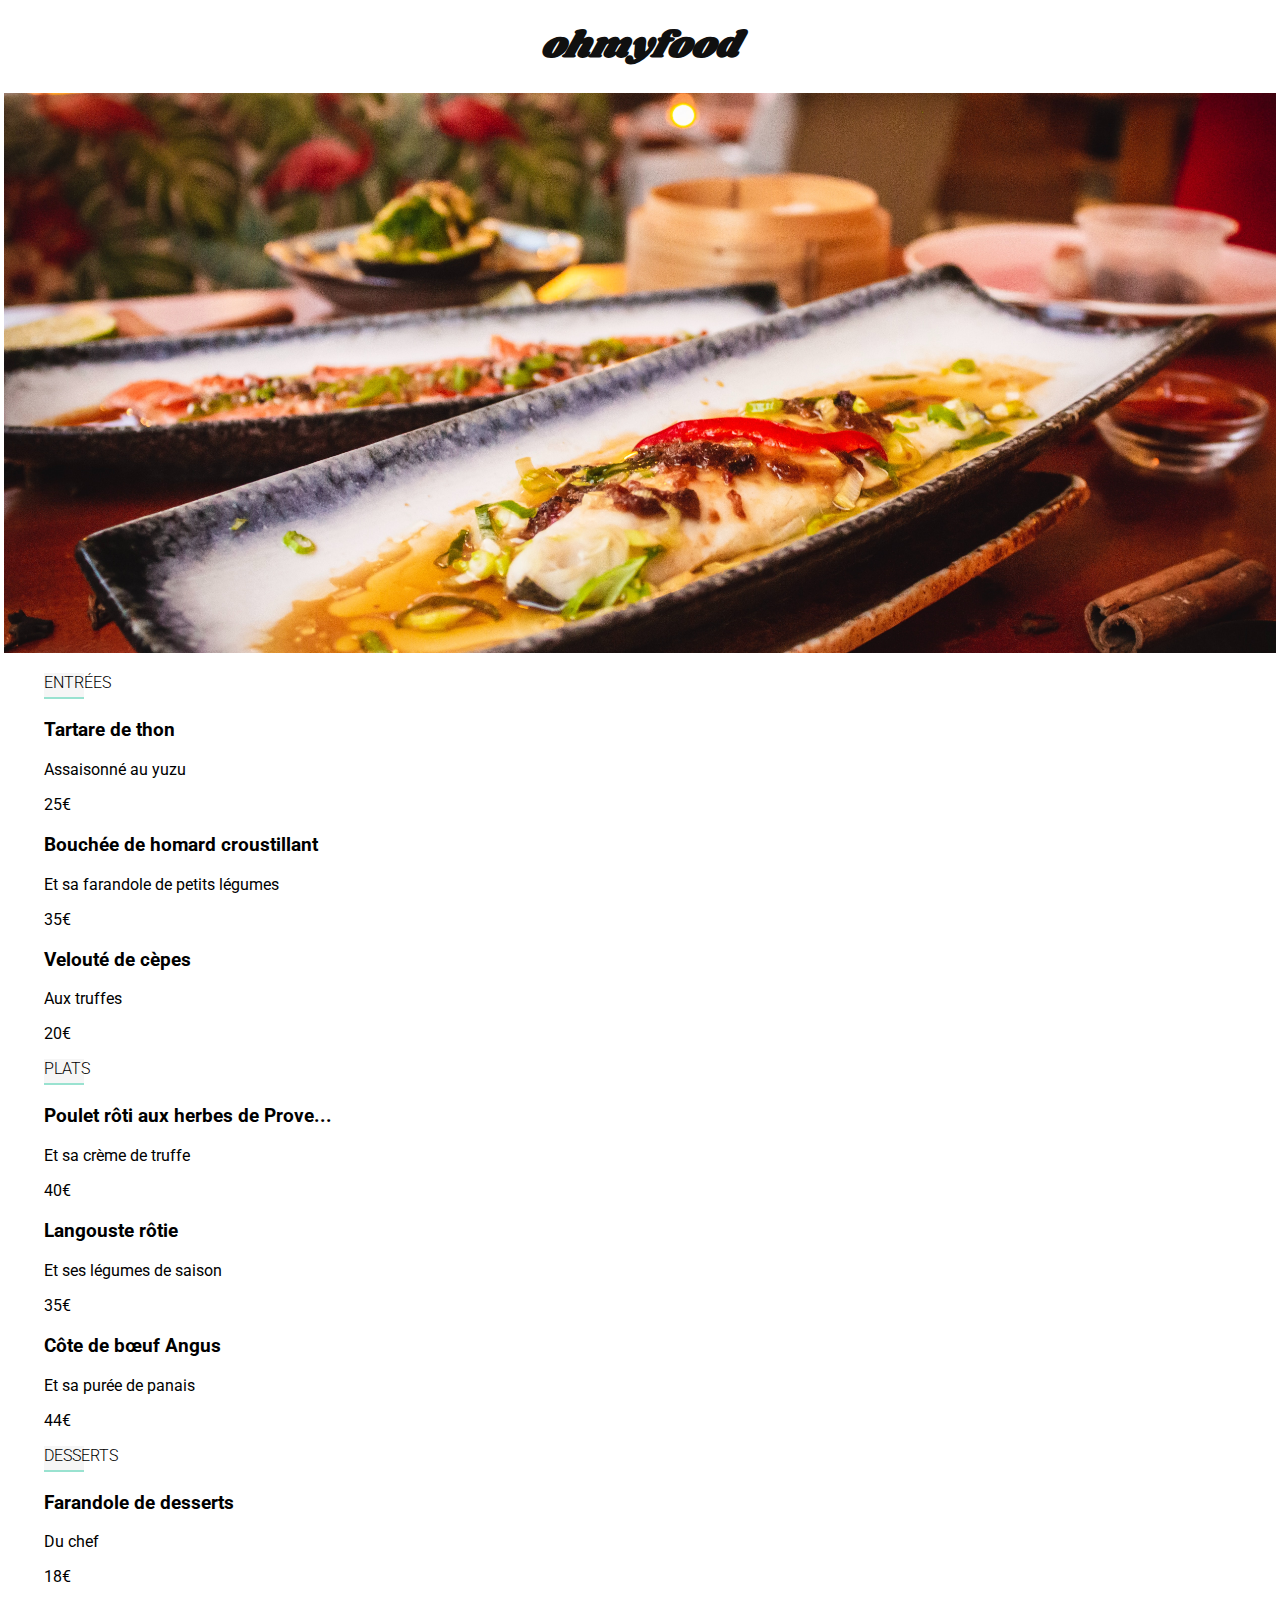
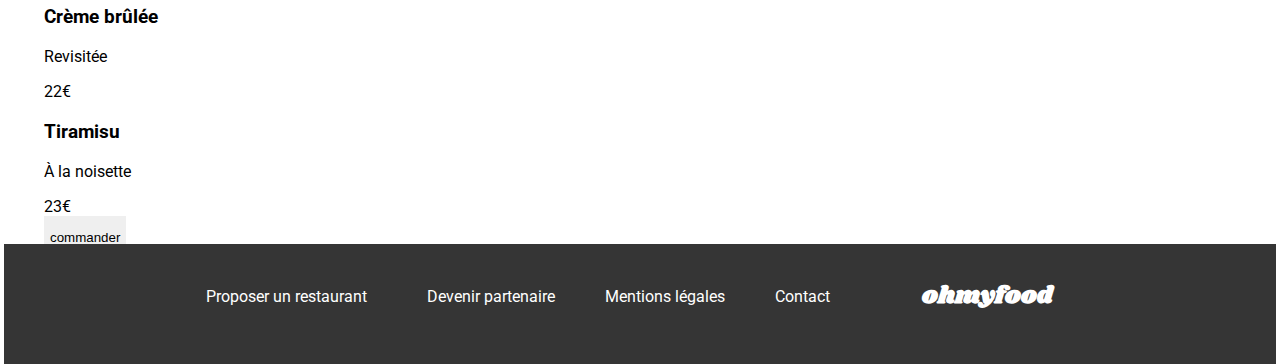
<file: le-délice-des-sens.html>
<!DOCTYPE html>
<html lang="en">

<head>
    <meta charset="UTF-8">
    <meta name="viewport" content="initial-scale=1, maximum-scale=1">
    <title>ohmyfood</title>
    <link rel="preconnect" href="https://fonts.googleapis.com">
    <link rel="preconnect" href="https://fonts.gstatic.com" crossorigin>
    <link
        href="https://fonts.googleapis.com/css2?family=Lobster&family=Manrope&family=Montserrat:ital@0;1&family=Oswald:wght@500&family=Roboto:wght@100&family=Shrikhand&display=swap"
        rel="stylesheet">
    <link href="https://fonts.googleapis.com/css2?family=Roboto:wght@100;400;700&family=Shrikhand&display=swap"
        rel="stylesheet">
    <link rel="stylesheet" href="https://cdnjs.cloudflare.com/ajax/libs/font-awesome/6.2.1/css/all.min.css"
        integrity="sha512-MV7K8+y+gLIBoVD59lQIYicR65iaqukzvf/nwasF0nqhPay5w/9lJmVM2hMDcnK1OnMGCdVK+iQrJ7lzPJQd1w=="
        crossorigin="anonymous" referrerpolicy="no-referrer">
    <link rel="stylesheet" href="sass/main.css">
</head>


<body>
    <header>
        <div class="box">
            <div class="content-box-arow">
                <a href="./index.html">
                    <i class="fa-solid fa-arrow-left fa-lg" style="color: #000;"></i>
                </a>

                <h1 class="logo">ohmyfood</h1>
            </div>
        </div>
    </header>
    <div class="banner">
        <img src="assets/images/restaurants/louis-hansel-shotsoflouis-qNBGVyOCY8Q-unsplash.jpg"
            alt="Image Le délice des sens">
    </div>
    <menu>
        <h3 class="title-menu-section">
            Entrées
        </h3>
        <section class="entrees">
            <div class="card-plate">
                <h3>Tartare de thon</h3>
                <p>Assaisonné au yuzu</p>
                <div class="price">
                    25€
                </div>
            </div>
            <div class="card-plate">
                <h3>Bouchée de homard croustillant </h3>
                <p>Et sa farandole de petits légumes</p>
                <div class="price">
                    35€
                </div>
            </div>
            <div class="card-plate">
                <h3>Velouté de cèpes </h3>
                <p>Aux truffes</p>
                <div class="price">
                    20€
                </div>
            </div>
        </section>
        <h3 class="title-menu-section">
            PLATS
        </h3>
        <section class="plats">
            <div class="card-plate">
                <h3>Poulet rôti aux herbes de Prove...</h3>
                <p>Et sa crème de truffe</p>
                <div class="price">
                    40€
                </div>
            </div>
            <div class="card-plate">
                <h3>Langouste rôtie</h3>
                <p>Et ses légumes de saison</p>
                <div class="price">
                    35€
                </div>
            </div>
            <div class="card-plate">
                <h3>Côte de bœuf Angus</h3>
                <p>Et sa purée de panais</p>
                <div class="price">
                    44€
                </div>
            </div>
        </section>
        <h3 class="title-menu-section">
            DESSERTS
        </h3>
        <section class="desserts">
            <div class="card-plate">
                <h3>Farandole de desserts</h3>
                <p>Du chef</p>
                <div class="price">
                    18€
                </div>
            </div>
            <div class="card-plate">
                <h3>Crème brûlée </h3>
                <p>Revisitée</p>
                <div class="price">
                    22€
                </div>
            </div>
            <div class="card-plate">
                <h3>Tiramisu</h3>
                <p>À la noisette</p>
                <div class="price">
                    23€
                </div>
            </div>
        </section>
        <a href="#">
            <button class="commander">
                <p>commander</p>
            </button>
        </a>

    </menu>

    <footer>
        <h2 class="title-footer">ohmyfood</h2>
        <ul>
            <li><a href="#"><i class="fa-solid fa-utensils"></i></i>&ensp;Proposer un
                    restaurant</a></li>
            <li><a href="#"><i class="fa-solid fa-handshake-angle"></i></i>&ensp;Devenir
                    partenaire</a></li>
            <li><a href="#">Mentions légales</a></li>
            <li><a href="#">Contact</a></li>
        </ul>
    </footer>
</body>

</html>
</file>
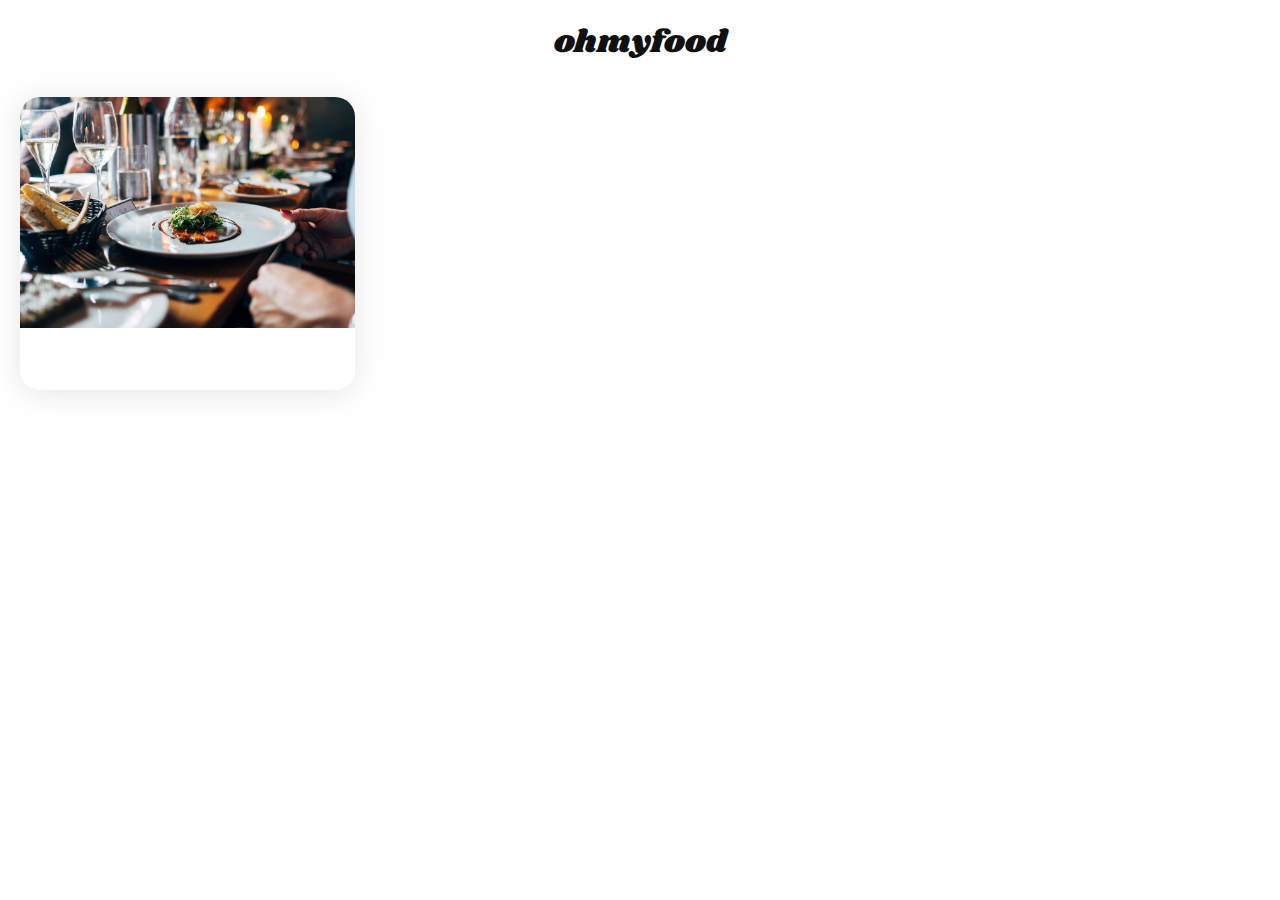
<file: restaurants/la-palette-du-gout.html>
<!DOCTYPE html>
<html lang="en">

<head>
    <meta charset="UTF-8">
    <meta name="viewport" content="initial-scale=1, maximum-scale=1">
    <title>ohmyfood</title>
    <link rel="preconnect" href="https://fonts.googleapis.com">
    <link rel="preconnect" href="https://fonts.gstatic.com" crossorigin>
    <link
        href="https://fonts.googleapis.com/css2?family=Lobster&family=Manrope&family=Montserrat:ital@0;1&family=Oswald:wght@500&family=Roboto:wght@100&family=Shrikhand&display=swap"
        rel="stylesheet">
    <link rel="preconnect" href="https://fonts.googleapis.com">
    <link rel="preconnect" href="https://fonts.gstatic.com" crossorigin>
    <link href="https://fonts.googleapis.com/css2?family=Roboto:wght@100&display=swap" rel="stylesheet">
    <link rel="preconnect" href="https://fonts.googleapis.com">
    <link rel="preconnect" href="https://fonts.gstatic.com" crossorigin>
    <link href="https://fonts.googleapis.com/css2?family=Roboto:wght@100;400&display=swap" rel="stylesheet">
    <link rel="preconnect" href="https://fonts.googleapis.com">
    <link rel="preconnect" href="https://fonts.gstatic.com" crossorigin>
    <link href="https://fonts.googleapis.com/css2?family=Roboto:wght@100;400;700&display=swap" rel="stylesheet">
    <link rel="preconnect" href="https://fonts.googleapis.com">
    <link rel="preconnect" href="https://fonts.gstatic.com" crossorigin>
    <link href="https://fonts.googleapis.com/css2?family=Roboto:wght@100;400;700&family=Shrikhand&display=swap"
        rel="stylesheet">

    <link rel="stylesheet" href="https://cdnjs.cloudflare.com/ajax/libs/font-awesome/6.2.1/css/all.min.css"
        integrity="sha512-MV7K8+y+gLIBoVD59lQIYicR65iaqukzvf/nwasF0nqhPay5w/9lJmVM2hMDcnK1OnMGCdVK+iQrJ7lzPJQd1w=="
        crossorigin="anonymous" referrerpolicy="no-referrer">

    <link rel="stylesheet" href="assets/css/style.css">
</head>

<body>
    <header>
        <div class="box">
            <div class="content-box">
                <div class="element">
                    <a href="../index.html"><i class="fa-solid fa-arrow-left fa-lg" style="color: #000;"></i></a>
                    <h1 class="logo">ohmyfood</h1>
                    </a>
                </div>
            </div>
        </div>
    </header>
    <article class="card">
        <img src="../restaurants/jay-wennington-N_Y88TWmGwA-unsplash.jpg" alt="image-restaurant">
    </article>

</body>

</html>
</file>
<file: sass/main.css>
body {
  margin: 4px;
  color: #000;
  font-family: "Roboto", sans-serif;
}

button {
  border: none;
}

.section-loader {
  position: fixed;
  width: 100%;
  height: 100%;
  z-index: 1;
  top: 0;
  -webkit-animation: loader-fade-out 0.01s;
          animation: loader-fade-out 0.01s;
  -webkit-animation-delay: 3s;
          animation-delay: 3s;
  -webkit-animation-fill-mode: both;
          animation-fill-mode: both;
}
.section-loader .loader {
  position: absolute;
  width: 100%;
  height: 100%;
  background-position: center;
  display: -webkit-box;
  display: -ms-flexbox;
  display: flex;
  -webkit-box-pack: center;
      -ms-flex-pack: center;
          justify-content: center;
  -webkit-box-align: center;
      -ms-flex-align: center;
          align-items: center;
  font-family: "Shrikhand";
  background-color: #2980b9;
  display: flex;
  font-weight: 400;
  font-family: "Shrikhand";
}
.section-loader .lettre {
  color: #484848;
  font-family: "Shrikhand";
  font-style: italic;
  letter-spacing: 15px;
  margin-bottom: 150px;
  animation: flash 1.2s linear infinite;
  -webkit-animation: flash 2.5s timing-function delay iteration-count direction fill-mode;
}
.section-loader .lettre:nth-child(1) {
  -webkit-animation-delay: 0.1s;
          animation-delay: 0.1s;
}
.section-loader .lettre:nth-child(2) {
  -webkit-animation-delay: 0.2s;
          animation-delay: 0.2s;
}
.section-loader .lettre:nth-child(3) {
  -webkit-animation-delay: 0.3s;
          animation-delay: 0.3s;
}
.section-loader .lettre:nth-child(4) {
  -webkit-animation-delay: 0.4s;
          animation-delay: 0.4s;
}
.section-loader .lettre:nth-child(5) {
  -webkit-animation-delay: 0.5s;
          animation-delay: 0.5s;
}
.section-loader .lettre:nth-child(6) {
  -webkit-animation-delay: 0.6s;
          animation-delay: 0.6s;
}
.section-loader .lettre:nth-child(7) {
  -webkit-animation-delay: 0.7s;
          animation-delay: 0.7s;
}
.section-loader .lettre:nth-child(8) {
  -webkit-animation-delay: 0.8s;
          animation-delay: 0.8s;
}

@-webkit-keyframes loader-fade-out {
  100% {
    opacity: 0;
    z-index: -1;
  }
}

@keyframes loader-fade-out {
  100% {
    opacity: 0;
    z-index: -1;
  }
}
@-webkit-keyframes flash {
  0% {
    color: #fff900;
    text-shadow: 0 0 7px #fff900;
  }
  90% {
    color: #484848;
    text-shadow: none;
  }
  100% {
    color: #fff900;
    text-shadow: 0 0 7px #fff900;
  }
}
@keyframes flash {
  0% {
    color: #fff900;
    text-shadow: 0 0 7px #fff900;
  }
  90% {
    color: #484848;
    text-shadow: none;
  }
  100% {
    color: #fff900;
    text-shadow: 0 0 7px #fff900;
  }
}
header {
  font-family: "Shrikhand";
  background-color: #FFFFFF;
  width: 100%;
  height: 10%;
}
header .logo {
  color: #101010;
  text-align: center;
  font-size: 30px;
  line-height: 43.74px;
  font-style: italic;
}
header .content-box-arow a {
  position: absolute;
  left: 15px;
}

a {
  cursor: pointer;
  text-decoration: none;
  color: inherit;
}

.location {
  display: -webkit-box;
  display: -ms-flexbox;
  display: flex;
  text-align: center;
  font-family: "Roboto";
  font-size: 16px;
  width: 100%;
  border-top: 0.5px solid #353535;
  color: #353535;
  background-color: #EAEAEA;
  -webkit-box-pack: center;
      -ms-flex-pack: center;
          justify-content: center;
}
.location i.locate.fas.fa-map-marker-alt {
  padding-top: 22px;
  padding-right: 10px;
}

/* Section Title */
.headline {
  width: 100%;
  height: 278px;
  padding-top: 1px;
  background: var(--Background, #F6F6F6);
  width: 100%;
  color: #000;
  text-align: center;
  font-family: "Roboto";
  font-style: normal;
  font-weight: 700;
  line-height: normal;
}
.headline h2 {
  padding: 0px 51px 0px 91px;
  text-wrap: wrap;
  margin-right: 61px;
  font-weight: bolder;
  font-size: 24px;
  font-style: normal;
}
.headline .sub-title {
  position: relative;
  padding: 7px 0px 22px 80px;
  font-weight: 300;
  font-size: 18px;
  color: #353535;
  text-align: center;
}
.headline .btn-2 {
  padding: 17px;
  color: var(--White, #fff);
  position: relative;
  margin-right: -15px;
  width: 222px;
  padding-left: 35px;
  padding-right: 18px;
  text-align: left;
  height: 35px;
  padding-left: 20px;
  padding-right: 22px;
  font-family: "Roboto";
  font-size: 16px;
  font-weight: 500;
  line-height: 18.75px;
  border-radius: 41px;
  background: linear-gradient(193deg, #9356dc -11.4%, #ff79da 123.93%);
  /* Shadow/Button */
  -webkit-box-shadow: 0px 4px 10px 0px rgba(0, 0, 0, 0.35);
          box-shadow: 0px 4px 10px 0px rgba(0, 0, 0, 0.35);
  -webkit-transition: background 300ms, -webkit-box-shadow 300ms;
  transition: background 300ms, -webkit-box-shadow 300ms;
  transition: background 300ms, box-shadow 300ms;
  transition: background 300ms, box-shadow 300ms, -webkit-box-shadow 300ms;
}
.headline .btn-2:hover {
  cursor: pointer;
  background: linear-gradient(193deg, #c398f8 -11.4%, #f0d1e7 123.93%);
  /* Shadow/Button */
  -webkit-box-shadow: 0px 4px 10px 0px rgb(0, 0, 0);
          box-shadow: 0px 4px 10px 0px rgb(0, 0, 0);
  -webkit-transition: background 300ms, -webkit-box-shadow 300ms;
  transition: background 300ms, -webkit-box-shadow 300ms;
  transition: background 300ms, box-shadow 300ms;
  transition: background 300ms, box-shadow 300ms, -webkit-box-shadow 300ms;
}
.headline a {
  color: #000;
  font-family: Roboto;
  font-size: 16px;
  padding-top: 23px;
  font-style: normal;
  font-weight: 500;
  text-decoration: none;
  text-align: center;
}

.banner img {
  width: 100%;
  height: 275px;
  -o-object-fit: cover;
     object-fit: cover;
}

main.containerRestaurant {
  position: relative;
  background-color: #F6F6F6;
  width: 100%;
  height: 1461px;
  margin: auto;
  margin-top: 21px;
  padding-top: 1px;
  top: -54px;
  line-height: normal;
  border-radius: 40px 40px 0 0;
}
main.containerRestaurant .restaurantName h2 {
  color: var(--Black, #101010);
  font-family: "Shrikhand";
  font-size: 28px;
  position: relative;
  left: -91px;
  font-style: normal;
  font-weight: 400;
  line-height: normal;
}

.heart-anim span.heart {
  position: absolute;
  bottom: 40px;
  right: 15px;
  transition-property: -webkit-transform;
  transition-property: transform, -webkit-transform;
  -webkit-transition-duration: 1000ms;
  transition-duration: 1000ms;
  font-size: 22px;
}

ul.cardsMenuList__content {
  list-style-type: none;
  padding: 24px;
}

h3.cardsMenuList__title {
  position: relative;
  margin-left: 22px;
  top: 26px;
  color: #000;
  background-color: #F6F6F6;
  font-family: "Roboto";
  font-size: 16px;
  font-style: normal;
  font-weight: 300;
  line-height: normal;
  text-transform: uppercase;
  width: 40px;
}
h3.cardsMenuList__title::before {
  content: "";
  position: absolute;
  bottom: 0;
  left: 0;
  width: 40px;
  bottom: -6px;
  height: 1px;
  background: #99E2D0;
}

.cardsMenuList {
  opacity: 0;
  -webkit-animation: appear 3s;
          animation: appear 3s;
  -webkit-animation-fill-mode: both;
          animation-fill-mode: both;
}

.cardsMenuList.entrees {
  -webkit-animation-delay: 1s;
          animation-delay: 1s;
}

.cardsMenuList.plats {
  -webkit-animation-delay: 2s;
          animation-delay: 2s;
}

.cardsMenuList.desserts {
  -webkit-animation-delay: 3s;
          animation-delay: 3s;
}

@-webkit-keyframes appear {
  0% {
    opacity: 0;
  }
  100% {
    opacity: 1;
  }
}

@keyframes appear {
  0% {
    opacity: 0;
  }
  100% {
    opacity: 1;
  }
}
.heart-anim span.heart {
  position: absolute;
  bottom: 40px;
  right: 15px;
  transition-property: -webkit-transform;
  transition-property: transform, -webkit-transform;
  -webkit-transition-duration: 1000ms;
  transition-duration: 1000ms;
  font-size: 22px;
}

.heart-anim:hover .anim {
  -webkit-animation: anim-heart 500ms;
          animation: anim-heart 500ms;
  -webkit-animation-fill-mode: both;
          animation-fill-mode: both;
}
.heart-anim span.heart {
  position: absolute;
  top: 30px;
  right: 122px;
  -webkit-transition-property: -webkit-transform;
  transition-property: -webkit-transform;
  transition-property: transform;
  transition-property: transform, -webkit-transform;
  -webkit-transition-duration: 1000ms;
          transition-duration: 1000ms;
  font-size: 22px;
}
.heart-anim span.anim {
  opacity: 0;
  background: var(--Button-Gradient, linear-gradient(201deg, #9356dc -5.2%, #ff79da 110.74%));
  -webkit-text-fill-color: transparent;
  background-clip: text;
  -webkit-background-clip: text;
}

@-webkit-keyframes anim-heart {
  0% {
    opacity: 0;
  }
  100% {
    opacity: 1;
  }
}

@keyframes anim-heart {
  0% {
    opacity: 0;
  }
  100% {
    opacity: 1;
  }
}
.restaurantName {
  color: #101010;
  font-family: "Shrikhand";
  font-size: 28px;
  text-align: center;
  margin-left: 30px;
  font-style: normal;
  font-weight: 400;
  line-height: normal;
}

.title-menu-section {
  padding-bottom: 5px;
  color: #000;
  left: 10px;
  background-color: #F6F6F6;
  font-family: "Roboto";
  font-size: 16px;
  font-style: normal;
  font-weight: 300;
  line-height: normal;
  text-transform: uppercase;
  border-bottom: 2px solid #99E2D0;
  width: 40px;
}
.title-menu-section i.fa-regular.fa-heart.fa-lg {
  position: absolute;
  right: 20px;
  top: 54px;
}

.cardsMenuList {
  display: block;
  max-width: 67%;
  padding-bottom: 0px;
  padding-right: 93px;
}
.cardsMenuList .card-plate {
  width: 124%;
  overflow: hidden;
  position: relative;
  margin: 11px;
  margin-bottom: 23px;
  line-height: normal;
  border-radius: 15px;
  background: #FFF;
  -webkit-box-shadow: 0px 4.01149px 15.0431px 0px rgba(0, 0, 0, 0.1);
  box-shadow: 0px 4.01149px 15.0431px 0px rgba(0, 0, 0, 0.1);
}
.cardsMenuList ul.cardsMenuList__title {
  list-style-type: none;
}
.cardsMenuList .card-plate {
  width: 140%;
  overflow: hidden;
  position: relative;
  left: -17px;
  margin-bottom: 34px;
  line-height: normal;
  border-radius: 15px;
  background: #FFF;
  -webkit-box-shadow: 0px 4.01149px 15.0431px 0px rgba(0, 0, 0, 0.1);
          box-shadow: 0px 4.01149px 15.0431px 0px rgba(0, 0, 0, 0.1);
}
.cardsMenuList .card-plate .descriptionPlat {
  padding: 15px;
}
.cardsMenuList .card-plate h3 {
  margin: 0;
}
.cardsMenuList .card-plate p {
  font-size: 15px;
  margin-bottom: 0px;
  margin-top: 5px;
}
.cardsMenuList .card-plate .btn {
  padding-right: 24px;
}
.cardsMenuList .card-plate .price {
  position: absolute;
  padding-right: 24px;
  font-weight: bold;
  right: 5px;
  bottom: 21px;
}
.cardsMenuList .card-plate .circle {
  position: absolute;
  top: 0;
  right: -60px;
  width: 60px;
  height: 100%;
  background: rgb(153, 226, 208);
  border-top-right-radius: 15px;
  border-bottom-right-radius: 15px;
}
.cardsMenuList .card-plate .circle i {
  padding: 29px 22px;
  color: #fff;
}
.cardsMenuList .card-plate:hover .price {
  display: block;
  transform: translate(-70%, 0);
  -webkit-transition: -webkit-transform 300ms;
  transition: -webkit-transform 300ms;
  transition: transform 300ms;
  transition: transform 300ms, -webkit-transform 300ms;
  -webkit-transform: translate(-70%, 0);
  -moz-transform: translate(-70%, 0);
  -ms-transform: translate(-70%, 0);
  -o-transform: translate(-70%, 0);
  -webkit-transition: transform 300ms;
  -moz-transition: transform 300ms;
  -ms-transition: transform 300ms;
  -o-transition: transform 300ms;
}
.cardsMenuList .card-plate:hover .circle {
  -webkit-animation: slide 300ms;
          animation: slide 300ms;
  -webkit-animation-fill-mode: both;
          animation-fill-mode: both;
}
.cardsMenuList .card-plate:hover h3,
.cardsMenuList .card-plate:hover p {
  width: 70%;
  text-wrap: nowrap;
  overflow: hidden;
  text-overflow: ellipsis;
}

@-webkit-keyframes slide {
  0% {
    right: -60px;
  }
  100% {
    right: 0;
  }
}

@keyframes slide {
  0% {
    right: -60px;
  }
  100% {
    right: 0;
  }
}
.card-plate {
  margin-top: 20px;
  gap: 12px;
}
.card-plate ul {
  padding: 2px;
  display: inline;
  list-style: none;
}
.card-plate ul li.listPlats {
  width: auto;
  list-style-type: none;
  -webkit-box-orient: vertical;
  -webkit-box-direction: normal;
      -ms-flex-direction: column;
          flex-direction: column;
  gap: 10px;
}

.btn {
  margin: auto;
  display: -webkit-box;
  display: -ms-flexbox;
  display: flex;
  color: #FFF;
  font-family: "Roboto";
  padding-left: 47px;
  margin-top: 0px;
  margin-bottom: 129px;
  font-size: 17px;
  font-weight: 400;
  text-align: center;
  -webkit-box-align: center;
      -ms-flex-align: center;
          align-items: center;
  width: 150px;
  height: 50px;
  -ms-flex-negative: 0;
      flex-shrink: 0;
  border-radius: 25px;
  background: linear-gradient(0deg, rgba(255, 255, 255, 0.15) 0%, rgba(255, 255, 255, 0.15) 100%), linear-gradient(201deg, #9356DC -5.2%, #FF79DA 110.74%);
  -webkit-box-shadow: 0px 4px 15px 0px rgb(0, 0, 0);
          box-shadow: 0px 4px 15px 0px rgb(0, 0, 0);
}
.btn:hover {
  cursor: pointer;
  background: linear-gradient(0deg, rgba(233, 130, 130, 0.15) 0%, rgba(224, 217, 217, 0.712) 100%), linear-gradient(201deg, #ac74f1 -5.2%, #f461c8 110.74%);
  -webkit-box-shadow: 0px 4px 15px 0px rgba(0, 0, 0, 0.35);
          box-shadow: 0px 4px 15px 0px rgba(0, 0, 0, 0.35);
}

.fonctionnement {
  padding: 20px;
}
.fonctionnement .box {
  width: 100%;
  margin-bottom: 20px;
}
.fonctionnement .element {
  position: relative;
}
.fonctionnement .element .circle {
  background-color: #9356DC;
  color: #fff;
  position: absolute;
  left: -13px;
  top: 14px;
  padding: 5px 10px;
  border-radius: 50px;
}
.fonctionnement h2 {
  margin-right: 199px;
}
.fonctionnement .selection {
  width: 100%;
  border-radius: 20px;
  padding: 12px;
  background: #f6f6f6;
  /* Shadow/Instructions */
  -webkit-box-shadow: 0px 4px 15px 0px rgba(0, 0, 0, 0.15);
          box-shadow: 0px 4px 15px 0px rgba(0, 0, 0, 0.15);
}
.fonctionnement .selection i {
  margin-right: 10px;
}
.fonctionnement .selection:hover {
  background: #F5EDFF;
}
.fonctionnement a {
  color: #000;
  font-family: Roboto;
  font-size: 16px;
  font-style: normal;
  font-weight: 500;
  text-decoration: none;
  text-align: center;
}

.title-menu-section {
  color: #000;
  background-color: #F6F6F6;
  font-family: "Roboto";
  font-size: 16px;
  font-style: normal;
  font-weight: 300;
  line-height: normal;
  text-transform: uppercase;
  border-bottom: 2px solid #99E2D0;
}
.title-menu-section i.fa-regular.fa-heart.fa-lg {
  position: absolute;
  right: 20px;
  top: 54px;
}

.restaurants {
  background-color: #F6F6F6;
  width: 100%;
  display: -webkit-box;
  display: -ms-flexbox;
  display: flex;
  -webkit-box-orient: vertical;
  -webkit-box-direction: normal;
      -ms-flex-direction: column;
          flex-direction: column;
}
.restaurants h2 {
  color: #000;
  font-family: Roboto;
  margin-left: 15px;
  font-size: 24px;
  font-style: normal;
  font-weight: 700;
  line-height: normal;
}
.restaurants .cards-container {
  padding: 15px;
}
.restaurants .cards-container img {
  width: 100%;
  -o-object-fit: cover;
     object-fit: cover;
  height: 231px;
  border-radius: 20px 20px 0 0;
}
.restaurants .cards-container .card {
  background-color: #fff;
  position: relative;
  width: 100%;
  margin-top: 20px;
  border-radius: 20px 20px;
  -webkit-box-shadow: 0px 4px 15px 0px rgba(0, 0, 0, 0.15);
          box-shadow: 0px 4px 15px 0px rgba(0, 0, 0, 0.15);
}
.restaurants .cards-container .card .badge {
  position: absolute;
  background-color: #99E2D0;
  top: 15px;
  right: 15px;
  padding: 5px 10px;
}
.restaurants .cards-container .card .cards-texts {
  padding: 1px 21px 9px;
  line-height: 15px;
}
.restaurants .cards-container .card .cards-texts .title-restaurant {
  font-family: "Roboto", sans-serif;
  font-size: 1.125rem;
  font-weight: 700;
  color: #000000;
}
.restaurants .cards-container .card .cards-texts p.citie-restaurant {
  text-align: left;
}
.restaurants .cards-container .card .cards-texts .heart-anim span.heart {
  right: 15px;
  -webkit-transition-property: -webkit-transform;
  transition-property: -webkit-transform;
  transition-property: transform;
  transition-property: transform, -webkit-transform;
  -webkit-transition-duration: 1000ms;
  transition-duration: 1000ms;
  font-size: 22px;
}
.restaurants .cards-container .card .cards-texts .heart-anim span.heart {
  position: absolute;
  top: 260px;
  -webkit-transition-property: -webkit-transform;
  transition-property: -webkit-transform;
  transition-property: transform;
  transition-property: transform, -webkit-transform;
  -webkit-transition-duration: 1000ms;
  transition-duration: 1000ms;
  font-size: 22px;
}
.restaurants .cards-container .card .cards-texts .heart-anim span.heart :hover {
  opacity: 1;
  background: var(--Button-Gradient, linear-gradient(193deg, #9356dc -5.2%, #ff79da 110.74%));
  -webkit-text-fill-color: transparent;
  background-clip: text;
  -webkit-background-clip: text;
}
.restaurants .cards-container .card .cards-texts .heart-anim span.heart span.anim {
  opacity: 0;
  background: var(--Button-Gradient, linear-gradient(201deg, #9356dc -5.2%, #ff79da 110.74%));
  -webkit-text-fill-color: transparent;
  background-clip: text;
  -webkit-background-clip: text;
}
.restaurants .cards-container .card .heart-anim:hover .anim {
  opacity: 1;
}
.restaurants .cards-container .card .heart-anim:hover span.heart {
  position: absolute;
  bottom: 40px;
  right: 15px;
  -webkit-transition-property: -webkit-transform;
  transition-property: -webkit-transform;
  transition-property: transform;
  transition-property: transform, -webkit-transform;
  -webkit-transition-duration: 1000ms;
          transition-duration: 1000ms;
  font-size: 22px;
}
.restaurants .cards-container .card .heart-anim span.anim {
  opacity: 0;
  background: var(--Button-Gradient, linear-gradient(201deg, #9356dc -5.2%, #ff79da 110.74%));
  -webkit-text-fill-color: transparent;
  background-clip: text;
  -webkit-background-clip: text;
}

footer {
  list-style-type: none;
  background-color: #353535;
  color: #FFF;
  margin-top: -59px;
  padding: 10px 2px 13px 10px;
  background: #353535;
}
footer .title-footer {
  font-family: "Shrikhand";
  position: relative;
  margin: 0;
  left: 0px;
}
footer ul {
  position: relative;
  list-style-type: none;
  text-align: start;
  left: -38px;
}

@media screen and (min-width: 1024px) {
  header .logo {
    color: #101010;
    text-align: center;
    font-size: 37px;
    line-height: 43.74px;
    font-style: italic;
  }
  .banner img {
    width: 100%;
    height: 560px;
    -o-object-fit: cover;
       object-fit: cover;
  }
  /* Section Title */
  .headline {
    position: relative;
    padding-top: 1px;
    background: var(--Background, #F6F6F6);
    width: 100%;
    color: #000;
    text-align: center;
    font-family: "Roboto";
    font-style: normal;
    font-weight: 700;
    line-height: normal;
  }
  .headline h2 {
    font-weight: bolder;
    font-size: 40px;
    font-style: normal;
  }
  .headline .sub-title {
    font-size: 18px;
    font-weight: bold;
    color: #353535;
    text-align: center;
  }
  .headline .btn-2 {
    color: var(--White, #fff);
    margin: 76px;
    width: 222px;
    text-align: center;
    padding: 16px;
    font-family: "Roboto";
    font-style: normal;
    font-size: 16px;
    font-size: 16px;
    font-weight: 500;
    line-height: 18.75px;
    border-radius: 41px;
    background: var(--Button-Gradient, linear-gradient(201deg, #9356dc -5.2%, #ff79da 110.74%));
    /* Shadow/Button */
    -webkit-box-shadow: 0px 4px 10px 0px rgba(0, 0, 0, 0.25);
            box-shadow: 0px 4px 10px 0px rgba(0, 0, 0, 0.25);
  }
  .headline a {
    color: #000;
    font-family: "Roboto";
    font-size: 16px;
    padding-top: 23px;
    font-style: normal;
    font-weight: 500;
    text-decoration: none;
    cursor: pointer;
    text-align: center;
  }
  .heart-anim:hover .anim {
    opacity: 1;
  }
  .heart-anim span.heart {
    position: absolute;
    bottom: 40px;
    right: 15px;
    -webkit-transition-property: -webkit-transform;
    transition-property: -webkit-transform;
    transition-property: transform;
    transition-property: transform, -webkit-transform;
    -webkit-transition-duration: 1000ms;
            transition-duration: 1000ms;
    font-size: 22px;
  }
  .heart-anim span.anim {
    opacity: 0;
    background: var(--Button-Gradient, linear-gradient(201deg, #9356dc -5.2%, #ff79da 110.74%));
    -webkit-text-fill-color: transparent;
    background-clip: text;
    -webkit-background-clip: text;
  }
  .heart-anim span.heart {
    position: absolute;
    top: 30px;
    right: 471px;
    color: var(--Button-Gradient, linear-gradient(201deg, #9356dc -5.2%, #ff79da 110.74%));
    -webkit-transition-property: -webkit-transform;
    transition-property: -webkit-transform;
    transition-property: transform;
    transition-property: transform, -webkit-transform;
    -webkit-transition-duration: 1000ms;
    transition-duration: 1000ms;
    font-size: 22px;
  }
  .fonctionnement {
    display: grid;
    grid-template-columns: 1fr 1fr 1fr;
    gap: 20px;
    padding: 17px;
  }
  .fonctionnement .box {
    margin: auto;
    width: 100%;
    height: 73px;
  }
  .fonctionnement .element {
    position: relative;
  }
  .fonctionnement .element .circle {
    background-color: #9356DC;
    color: #fff;
    position: absolute;
    left: -13px;
    top: 14px;
    padding: 5px 10px;
    border-radius: 50px;
  }
  main.containerRestaurant {
    position: relative;
    background-color: #F6F6F6;
    width: 65%;
    height: 1460px;
    margin: auto;
    padding-top: 1px;
    top: -40px;
    line-height: normal;
    border-radius: 30.043px 30.043px 0 0;
    -webkit-border-radius: 30.043px 30.043px 0 0;
    -moz-border-radius: 30.043px 30.043px 0 0;
    -ms-border-radius: 30.043px 30.043px 0 0;
    -o-border-radius: 30.043px 30.043px 0 0;
  }
  main.containerRestaurant .restaurantName h2 {
    position: relative;
    color: var(--Black, #101010);
    font-family: "Shrikhand";
    font-size: 28px;
    right: -3px;
    font-style: normal;
    font-weight: 400;
    line-height: normal;
  }
  main.containerRestaurant .heart-anim span.heart {
    position: absolute;
    top: 32px;
    left: 657px;
    transition-property: transform, -webkit-transform;
    -webkit-transition-duration: 1000ms;
            transition-duration: 1000ms;
    font-size: 22px;
  }
  main.containerRestaurant .heart-anim span.heart :hover {
    opacity: 1;
    background: var(--Button-Gradient, linear-gradient(193deg, #9356dc -5.2%, #ff79da 110.74%));
    -webkit-text-fill-color: transparent;
    background-clip: text;
    -webkit-background-clip: text;
  }
  main.containerRestaurant .heart-anim span.heart :hover span.anim {
    opacity: 0;
    background: var(--Button-Gradient, linear-gradient(201deg, #9356dc -5.2%, #ff79da 110.74%));
    -webkit-text-fill-color: transparent;
    background-clip: text;
    -webkit-background-clip: text;
  }
  main.containerRestaurant h3.cardsMenuList__title {
    position: relative;
    margin-left: 42px;
    top: 26px;
    color: #000;
    background-color: #F6F6F6;
    font-family: "Roboto";
    font-size: 16px;
    font-style: normal;
    font-weight: 300;
    line-height: normal;
    text-transform: uppercase;
    width: 40px;
  }
  .cards-container {
    display: grid;
    grid-template-columns: 1fr 1fr;
    gap: 40px;
    margin-bottom: 50px;
  }
  .cards-container .card .badge {
    position: absolute;
    background-color: aquamarine;
    top: 15px;
    right: 15px;
    padding: 5px 10px;
  }
  .cards-container .cards-texts {
    margin: auto;
    font-family: "Roboto";
    font-size: 18px;
    font-weight: 700;
    line-height: 21.09px;
    text-align: left;
  }
  .cards-container .cards-texts .heart-anim span.heart {
    position: absolute;
    top: 260px;
    -webkit-transition-property: -webkit-transform;
    transition-property: -webkit-transform;
    transition-property: transform;
    transition-property: transform, -webkit-transform;
    -webkit-transition-duration: 1000ms;
    transition-duration: 1000ms;
    font-size: 22px;
  }
  .cards-container .cards-texts .heart-anim span.heart :hover {
    opacity: 1;
    background: var(--Button-Gradient, linear-gradient(193deg, #9356dc -5.2%, #ff79da 110.74%));
    -webkit-text-fill-color: transparent;
    background-clip: text;
    -webkit-background-clip: text;
  }
  .cards-container .cards-texts .heart-anim span.heart span.anim {
    opacity: 0;
    background: var(--Button-Gradient, linear-gradient(201deg, #9356dc -5.2%, #ff79da 110.74%));
    -webkit-text-fill-color: transparent;
    background-clip: text;
    -webkit-background-clip: text;
  }
  .cards-container .btn {
    margin: auto;
    display: -webkit-box;
    display: -ms-flexbox;
    display: flex;
    color: #FFF;
    font-family: "Roboto";
    padding-left: 47px;
    margin-top: 40px;
    margin-bottom: 129px;
    font-size: 17px;
    font-weight: 400;
    -webkit-box-align: center;
        -ms-flex-align: center;
            align-items: center;
    width: 150px;
    height: 50px;
    -ms-flex-negative: 0;
        flex-shrink: 0;
    border-radius: 25px;
    background: linear-gradient(0deg, rgba(255, 255, 255, 0.15) 0%, rgba(255, 255, 255, 0.15) 100%), linear-gradient(201deg, #9356DC -5.2%, #FF79DA 110.74%);
    -webkit-box-shadow: 0px 4px 15px 0px rgb(0, 0, 0);
            box-shadow: 0px 4px 15px 0px rgb(0, 0, 0);
  }
  .cards-container .btn:hover {
    cursor: pointer;
    background: linear-gradient(0deg, rgba(233, 130, 130, 0.15) 0%, rgba(224, 217, 217, 0.712) 100%), linear-gradient(201deg, #ac74f1 -5.2%, #f461c8 110.74%);
    -webkit-box-shadow: 0px 4px 15px 0px rgba(0, 0, 0, 0.35);
            box-shadow: 0px 4px 15px 0px rgba(0, 0, 0, 0.35);
  }
  .cardsMenuList .card-plate {
    width: 106%;
    overflow: hidden;
    position: relative;
    left: 16px;
    margin-bottom: 34px;
    line-height: normal;
    border-radius: 15px;
    background: #FFF;
    -webkit-box-shadow: 0px 4.01149px 15.0431px 0px rgba(0, 0, 0, 0.1);
    box-shadow: 0px 4.01149px 15.0431px 0px rgba(0, 0, 0, 0.1);
  }
  footer {
    position: relative;
    height: 90px;
    list-style-type: none;
    background-color: #353535;
    color: #FFF;
    top: 28px;
    padding: 27px 2px 3px 10px;
    display: -webkit-box;
    display: -ms-flexbox;
    display: flex;
    padding-right: 277px;
    -webkit-box-orient: horizontal;
    -webkit-box-direction: reverse;
        -ms-flex-direction: row-reverse;
            flex-direction: row-reverse;
  }
  footer .title-footer {
    padding-top: 7px;
    left: 54px;
  }
  footer ul {
    display: -webkit-box;
    display: -ms-flexbox;
    display: flex;
    gap: 50px;
    position: relative;
    list-style-type: none;
    text-align: start;
  }
  footer ul a:hover {
    cursor: pointer;
    text-decoration: none;
    color: inherit;
  }
  footer ul i.fa-solid.fa-handshake-angle {
    margin-right: 2px;
  }
  footer ul i.fa-solid.fa-utensils {
    margin-right: 2px;
  }
  i.far.fa-heart {
    -webkit-font-smoothing: antialiased;
    display: var(--fa-display, inline-block);
    font-style: normal;
    font-variant: normal;
    line-height: 1;
    text-rendering: auto;
  }
}
.cardsMenuList {
  display: block;
  margin: auto;
  max-width: 60%;
  padding-bottom: 0px;
}
.cardsMenuList.cardsMenuList__title {
  color: #000;
  background-color: #F6F6F6;
  font-family: "Roboto";
  font-size: 16px;
  position: relative;
  margin-left: -10px;
  top: 26px;
  font-style: normal;
  font-weight: 300;
  line-height: normal;
  text-transform: uppercase;
  border-bottom: 1px solid #99E2D0;
  width: 40px;
}
.cardsMenuList ul {
  padding: 2px;
  display: inline;
  list-style: none;
}
.cardsMenuList ul li.listPlats {
  width: auto;
  list-style-type: none;
  -webkit-box-orient: vertical;
  -webkit-box-direction: normal;
      -ms-flex-direction: column;
          flex-direction: column;
  gap: 10px;
}/*# sourceMappingURL=main.css.map */
</file>
<file: restaurants/assets/css/style.css>
@import url("https://fonts.googleapis.com/css2?family=Lobster&family=Manrope&family=Montserrat:ital@0;1&family=Oswald:wght@500&family=Roboto:wght@100&display=swap");

/****** General ***********/

* {
    box-sizing: border-box;
    font-family: "Roboto", sans-serif;
    margin: 0;
    padding: 0;
}


:root {
    --main-color: #9356dc;
    --main-bg-color: #f6f6f6;
    --filter-bg-color: #99e2d0;
}

.fa-solid {
    color: var(--main-color);
}

header {
    margin: auto;
    width: 100%;
    display: flex;
    flex-direction: column;
}

.content-box-arrow {
    width: auto;
}

h1.logo {
    margin-top: 0px;
}

.arrow {
    padding: 14px;
}

.logo {
    height: 36px;
    color: var(--Black, #101010);
    text-align: center;
    font-family: "Shrikhand";
    font-weight: 400;
    margin-bottom: 17px;
    margin-top: 10px;
    line-height: normal;
}

main {
    flex-wrap: wrap;
    flex-direction: column;
}

i.fa-solid.fa-arrow-left.fa-lg {
    margin: 17px;
}

.headline {
    background-color: #f6f6f6;
    flex-direction: column;
    align-content: space-between;
    align-items: center;
}

.location {
    background: var(--Grey-2, #eaeaea);
    width: 100%;
    height: 53px;
    padding-top: 10px;
    gap: 10px;
}

.location .locate {
    margin-left: 111px;
}

.location-title {
    color: var(--Grey, #353535);
    font-family: "Roboto";
    text-align: center;
    height: 68px;
    font-size: 16px;
    font-style: normal;
    font-weight: 500;
    line-height: normal;
}

/* Section Title */

.section-title {
    color: #000;
    width: 275px;
    height: 68px;
    font-family: "Roboto";
    font-size: 24px;
    font-style: normal;
    flex-shrink: 0;
    top: 152px;
    margin-left: 42px;
    margin-right: 68px;
    font-weight: 700;
    text-align: center;
    line-height: 28.13px;
}

.headline {
    background-color: #f6f6f6;
}

p {
    color: var(--Grey, #353535);
    text-align: center;
    font-family: "Roboto";
    font-size: 18px;
    font-style: normal;
    font-weight: bold;
    line-height: normal;
}

#button-research {
    color: var(--White, #fff);
    margin: 60px;
    width: 218px;
    height: 50px;
    font-family: "Roboto";
    font-size: 16px;
    font-weight: 500;
    line-height: 18.75px;
    border-radius: 25px;
    background: var(
        --Button-Gradient,
        linear-gradient(201deg, #9356dc -5.2%, #ff79da 110.74%)
    );
    /* Shadow/Button */
    box-shadow: 0px 4px 10px 0px rgba(0, 0, 0, 0.25);
}

.backGris {
    background-color: #f6f6f6;
}

.fonctionnement {
    display: flex;
    flex-direction: column;
    align-items: center;
    gap: 10px;
    background-color: #fff;
    width: 100%;
    height: 387px;
    padding-top: 0px;
    left: 20px;
}

.circle {
    width: 25px;
    position: absolute;
    height: 25px;
    margin-top: 19px;
    background: #9356DC;
    border-radius: 50%;
    text-align: center;
    margin-left: -11px;
    border-radius:50%;
}

.selection {
    flex-direction: column;
    width: 322.48px;
    height: 72.379px;
    border-radius: 20px;
    background: var(--Background, #f6f6f6);
    /* Shadow/Instructions */
    box-shadow: 0px 4px 15px 0px rgba(0, 0, 0, 0.15);

    
}

.selection:hover {
    background: var(--primary-2, #F5EDFF);
}



.selection-title {
    text-align: center;
    padding: 23px 52px;
    color: #000;
    font-family: "Roboto";
    font-size: 16px;
    font-weight: 500;
    line-height: normal;
}

.restaurants .cards-container {
    display: flex;
    flex-direction: column;
}

.titleSection {
    margin-left: 20px;
    padding-top: 20px;
    font-family: "Roboto";
    font-size: 24px;
    line-height: normal;
}

.section-title {
    color: black;
    padding-top: 40px;
    text-align: center;
    margin-left: 47px;
    font-size: 24px;
    line-height: 28.13px;
}

.title-section {
    font-family: "Roboto";
    font-size: 24px;
    font-weight: 700;
    line-height: 28px;
    margin-top: 47px;
    padding-top: 47px;
    padding-right: 143px;
}

.sub-title {
    padding-top: 40px;
}
.card {
    display: flex;
    flex-direction: column;
    width: 335px;
    height: 293px;
    margin-top: 25px;
    margin-left: 20px;
    overflow: hidden;
    background-color: white;
    border-radius: 20px;
    filter: drop-shadow(0px 3px 15px rgba(0, 0, 0, 0.1));
}

button:focus {
    color: #f5edff;
}

.card img {
    object-fit: cover;
    width: 335px;
    height: 231px;
}

.card-title {
    justify-content: left;
    color: #000;
    font-family: "Roboto";
    margin: 8px;
    font-size: 18px;
}

.card-subtitle {
    color: #000;
    display: flex;
    font-family: "Roboto";
    text-align: right;
    font-weight: 300;
    font-size: 17px;
    padding-left: 9px;
}

.legende {
    width: auto;
}

.heart {
    display: flex;
    margin-inline-start: auto;
    padding-right: 10px;
}

a {
    display: contents;
    text-decoration: none;
}

.flexCenter {
    display: flex;
    justify-content: center;
    align-items: center;
}

.icon-location {
    display: flex;
    justify-content: center;
    align-items: center;
    width: 55px;
    height: auto;
    background-color: #f2f2f2;
    border-radius: 14px 0 0 14px;
}

.fa-map-marker-alt {
    font-size: 17px;
}

.filter {
    display: flex;
    flex-direction: row;
    flex-wrap: wrap;
}

.filterTextIcons {
    border: 2px solid #f2f2f2;
    width: 166px;
    height: 44px;
    border-radius: 34px;
    margin-right: 8px;
    padding-top: 14px;
}

footer {
    height: 281px;
    margin-top: 45px;
    padding-top: 10px;
    padding-bottom: 30px;
}

.pied-de-page {
    background-color: #353535;
    font-family: "Shrikhand";
    font-size: 18px;
    font-style: normal;
    font-weight: 400;
    line-height: normal;
    width: 100%;
    height: 197px;
}

.title-footer {
    font-family: "Shrikhand";
    width: auto;
    font-size: 26px;
    color: var(--White, #fff);
    padding-right: 10px;
    margin-left: 17px;
}

footer ul {
    margin: 19px;
}

li {
    color: var(--White, #fff);
    font-family: "Roboto";
    font-size: 16px;
    font-style: normal;
    font-weight: 500;
    line-height: 2em;
    list-style-type: none;
}

a {
    font-size: 16px;
    color: #fff;
}

li:hover {
    color: #f5edff;
}
</file>
